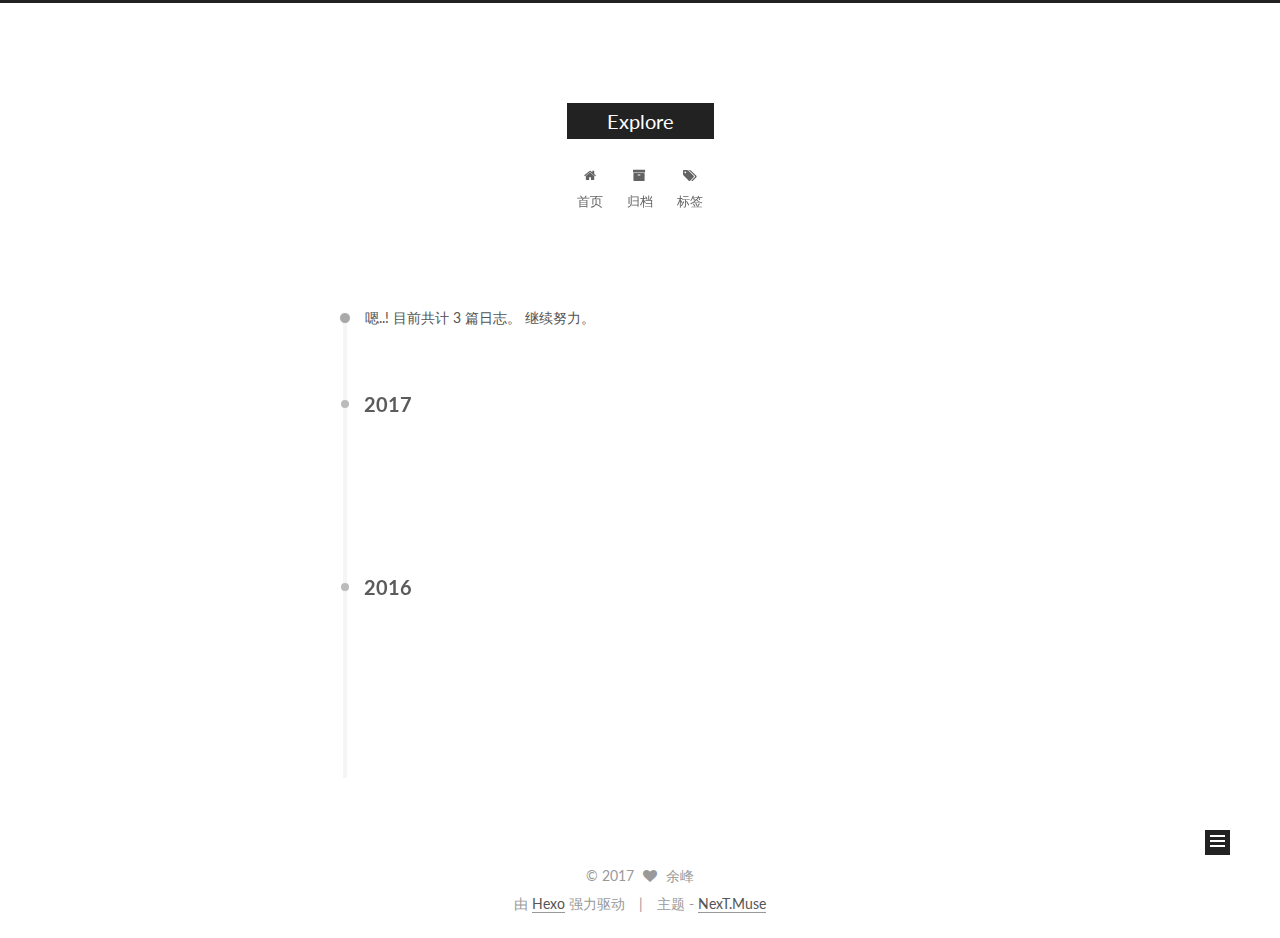
<file: archives/index.html>
<!doctype html>



  


<html class="theme-next muse use-motion" lang="zh-Hans">
<head>
  <meta charset="UTF-8"/>
<meta http-equiv="X-UA-Compatible" content="IE=edge" />
<meta name="viewport" content="width=device-width, initial-scale=1, maximum-scale=1"/>



<meta http-equiv="Cache-Control" content="no-transform" />
<meta http-equiv="Cache-Control" content="no-siteapp" />












  
  
  <link href="/lib/fancybox/source/jquery.fancybox.css?v=2.1.5" rel="stylesheet" type="text/css" />




  
  
  
  

  
    
    
  

  

  

  

  

  
    
    
    <link href="//fonts.googleapis.com/css?family=Lato:300,300italic,400,400italic,700,700italic&subset=latin,latin-ext" rel="stylesheet" type="text/css">
  






<link href="/lib/font-awesome/css/font-awesome.min.css?v=4.6.2" rel="stylesheet" type="text/css" />

<link href="/css/main.css?v=5.1.0" rel="stylesheet" type="text/css" />


  <meta name="keywords" content="Hexo, NexT" />








  <link rel="shortcut icon" type="image/x-icon" href="/favicon.ico?v=5.1.0" />






<meta property="og:type" content="website">
<meta property="og:title" content="Explore">
<meta property="og:url" content="http://yoursite.com/archives/index.html">
<meta property="og:site_name" content="Explore">
<meta name="twitter:card" content="summary">
<meta name="twitter:title" content="Explore">



<script type="text/javascript" id="hexo.configurations">
  var NexT = window.NexT || {};
  var CONFIG = {
    root: '/',
    scheme: 'Muse',
    sidebar: {"position":"left","display":"post"},
    fancybox: true,
    motion: true,
    duoshuo: {
      userId: '0',
      author: '博主'
    },
    algolia: {
      applicationID: '',
      apiKey: '',
      indexName: '',
      hits: {"per_page":10},
      labels: {"input_placeholder":"Search for Posts","hits_empty":"We didn't find any results for the search: ${query}","hits_stats":"${hits} results found in ${time} ms"}
    }
  };
</script>



  <link rel="canonical" href="http://yoursite.com/archives/"/>





  <title> 归档 | Explore </title>
</head>

<body itemscope itemtype="http://schema.org/WebPage" lang="zh-Hans">

  










  
  
    
  

  <div class="container one-collumn sidebar-position-left  page-archive  ">
    <div class="headband"></div>

    <header id="header" class="header" itemscope itemtype="http://schema.org/WPHeader">
      <div class="header-inner"><div class="site-meta ">
  

  <div class="custom-logo-site-title">
    <a href="/"  class="brand" rel="start">
      <span class="logo-line-before"><i></i></span>
      <span class="site-title">Explore</span>
      <span class="logo-line-after"><i></i></span>
    </a>
  </div>
  <p class="site-subtitle"></p>
</div>

<div class="site-nav-toggle">
  <button>
    <span class="btn-bar"></span>
    <span class="btn-bar"></span>
    <span class="btn-bar"></span>
  </button>
</div>

<nav class="site-nav">
  

  
    <ul id="menu" class="menu">
      
        
        <li class="menu-item menu-item-home">
          <a href="/" rel="section">
            
              <i class="menu-item-icon fa fa-fw fa-home"></i> <br />
            
            首页
          </a>
        </li>
      
        
        <li class="menu-item menu-item-archives">
          <a href="/archives" rel="section">
            
              <i class="menu-item-icon fa fa-fw fa-archive"></i> <br />
            
            归档
          </a>
        </li>
      
        
        <li class="menu-item menu-item-tags">
          <a href="/tags" rel="section">
            
              <i class="menu-item-icon fa fa-fw fa-tags"></i> <br />
            
            标签
          </a>
        </li>
      

      
    </ul>
  

  
</nav>



 </div>
    </header>

    <main id="main" class="main">
      <div class="main-inner">
        <div class="content-wrap">
          <div id="content" class="content">
            

  <section id="posts" class="posts-collapse">
    <span class="archive-move-on"></span>

    <span class="archive-page-counter">
      
      
      
        
      
      嗯..! 目前共计 3 篇日志。 继续努力。
    </span>

    

      
      
      

      
        
        <div class="collection-title">
          <h2 class="archive-year motion-element" id="archive-year-2017">2017</h2>
        </div>
      
      

      

  <article class="post post-type-normal" itemscope itemtype="http://schema.org/Article">
    <header class="post-header">

      <h1 class="post-title">
        
            <a class="post-title-link" href="/2017/02/26/JavaScript-Event-Loop/" itemprop="url">
              
                <span itemprop="name">JavaScript Event Loop</span>
              
            </a>
        
      </h1>

      <div class="post-meta">
        <time class="post-time" itemprop="dateCreated"
              datetime="2017-02-26T22:56:24+08:00"
              content="2017-02-26" >
          02-26
        </time>
      </div>

    </header>
  </article>



    

      
      
      

      
        
        <div class="collection-title">
          <h2 class="archive-year motion-element" id="archive-year-2016">2016</h2>
        </div>
      
      

      

  <article class="post post-type-normal" itemscope itemtype="http://schema.org/Article">
    <header class="post-header">

      <h1 class="post-title">
        
            <a class="post-title-link" href="/2016/11/24/first-night/" itemprop="url">
              
                <span itemprop="name">First Night</span>
              
            </a>
        
      </h1>

      <div class="post-meta">
        <time class="post-time" itemprop="dateCreated"
              datetime="2016-11-24T13:21:13+08:00"
              content="2016-11-24" >
          11-24
        </time>
      </div>

    </header>
  </article>



    

      
      
      

      
      

      

  <article class="post post-type-normal" itemscope itemtype="http://schema.org/Article">
    <header class="post-header">

      <h1 class="post-title">
        
            <a class="post-title-link" href="/2016/11/24/hello-world/" itemprop="url">
              
                <span itemprop="name">Hello World</span>
              
            </a>
        
      </h1>

      <div class="post-meta">
        <time class="post-time" itemprop="dateCreated"
              datetime="2016-11-24T13:14:39+08:00"
              content="2016-11-24" >
          11-24
        </time>
      </div>

    </header>
  </article>



    

  </section>

  



          </div>
          


          

        </div>
        
          
  
  <div class="sidebar-toggle">
    <div class="sidebar-toggle-line-wrap">
      <span class="sidebar-toggle-line sidebar-toggle-line-first"></span>
      <span class="sidebar-toggle-line sidebar-toggle-line-middle"></span>
      <span class="sidebar-toggle-line sidebar-toggle-line-last"></span>
    </div>
  </div>

  <aside id="sidebar" class="sidebar">
    <div class="sidebar-inner">

      

      

      <section class="site-overview sidebar-panel sidebar-panel-active">
        <div class="site-author motion-element" itemprop="author" itemscope itemtype="http://schema.org/Person">
          <img class="site-author-image" itemprop="image"
               src="/images/avatar.gif"
               alt="余峰" />
          <p class="site-author-name" itemprop="name">余峰</p>
          <p class="site-description motion-element" itemprop="description"></p>
        </div>
        <nav class="site-state motion-element">
          <div class="site-state-item site-state-posts">
            <a href="/archives">
              <span class="site-state-item-count">3</span>
              <span class="site-state-item-name">日志</span>
            </a>
          </div>

          

          

        </nav>

        

        <div class="links-of-author motion-element">
          
        </div>

        
        

        
        

        


      </section>

      

    </div>
  </aside>


        
      </div>
    </main>

    <footer id="footer" class="footer">
      <div class="footer-inner">
        <div class="copyright" >
  
  &copy; 
  <span itemprop="copyrightYear">2017</span>
  <span class="with-love">
    <i class="fa fa-heart"></i>
  </span>
  <span class="author" itemprop="copyrightHolder">余峰</span>
</div>


<div class="powered-by">
  由 <a class="theme-link" href="https://hexo.io">Hexo</a> 强力驱动
</div>

<div class="theme-info">
  主题 -
  <a class="theme-link" href="https://github.com/iissnan/hexo-theme-next">
    NexT.Muse
  </a>
</div>


        

        
      </div>
    </footer>

    <div class="back-to-top">
      <i class="fa fa-arrow-up"></i>
    </div>
  </div>

  

<script type="text/javascript">
  if (Object.prototype.toString.call(window.Promise) !== '[object Function]') {
    window.Promise = null;
  }
</script>









  



  
  <script type="text/javascript" src="/lib/jquery/index.js?v=2.1.3"></script>

  
  <script type="text/javascript" src="/lib/fastclick/lib/fastclick.min.js?v=1.0.6"></script>

  
  <script type="text/javascript" src="/lib/jquery_lazyload/jquery.lazyload.js?v=1.9.7"></script>

  
  <script type="text/javascript" src="/lib/velocity/velocity.min.js?v=1.2.1"></script>

  
  <script type="text/javascript" src="/lib/velocity/velocity.ui.min.js?v=1.2.1"></script>

  
  <script type="text/javascript" src="/lib/fancybox/source/jquery.fancybox.pack.js?v=2.1.5"></script>


  


  <script type="text/javascript" src="/js/src/utils.js?v=5.1.0"></script>

  <script type="text/javascript" src="/js/src/motion.js?v=5.1.0"></script>



  
  

  
  
    <script type="text/javascript" id="motion.page.archive">
      $('.archive-year').velocity('transition.slideLeftIn');
    </script>
  


  


  <script type="text/javascript" src="/js/src/bootstrap.js?v=5.1.0"></script>



  



  




	




  
  

  

  

  

  


</body>
</html>
</file>
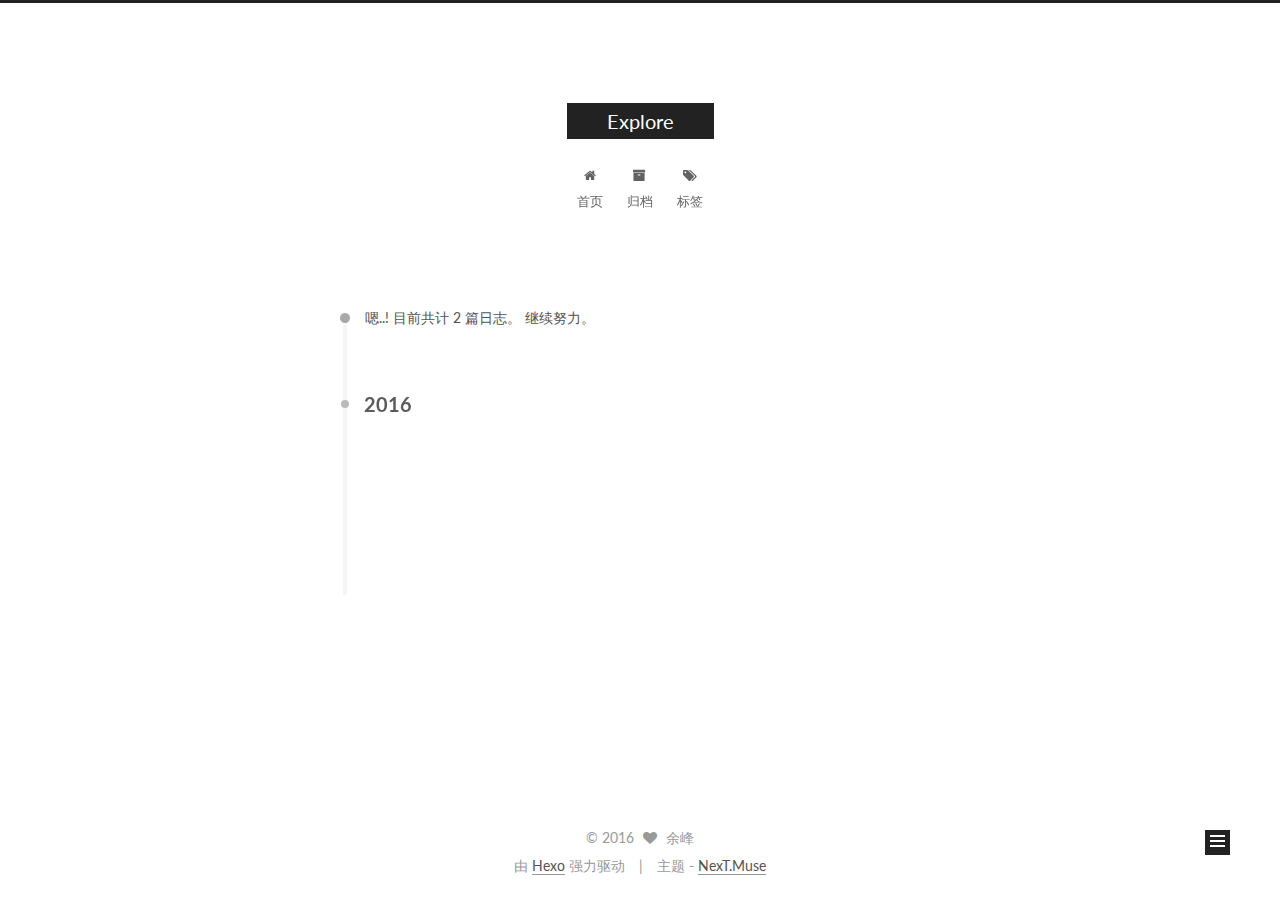
<file: archives/2016/index.html>
<!doctype html>



  


<html class="theme-next muse use-motion" lang="zh-Hans">
<head>
  <meta charset="UTF-8"/>
<meta http-equiv="X-UA-Compatible" content="IE=edge" />
<meta name="viewport" content="width=device-width, initial-scale=1, maximum-scale=1"/>



<meta http-equiv="Cache-Control" content="no-transform" />
<meta http-equiv="Cache-Control" content="no-siteapp" />












  
  
  <link href="/lib/fancybox/source/jquery.fancybox.css?v=2.1.5" rel="stylesheet" type="text/css" />




  
  
  
  

  
    
    
  

  

  

  

  

  
    
    
    <link href="//fonts.googleapis.com/css?family=Lato:300,300italic,400,400italic,700,700italic&subset=latin,latin-ext" rel="stylesheet" type="text/css">
  






<link href="/lib/font-awesome/css/font-awesome.min.css?v=4.6.2" rel="stylesheet" type="text/css" />

<link href="/css/main.css?v=5.1.0" rel="stylesheet" type="text/css" />


  <meta name="keywords" content="Hexo, NexT" />








  <link rel="shortcut icon" type="image/x-icon" href="/favicon.ico?v=5.1.0" />






<meta property="og:type" content="website">
<meta property="og:title" content="Explore">
<meta property="og:url" content="http://yoursite.com/archives/2016/index.html">
<meta property="og:site_name" content="Explore">
<meta name="twitter:card" content="summary">
<meta name="twitter:title" content="Explore">



<script type="text/javascript" id="hexo.configurations">
  var NexT = window.NexT || {};
  var CONFIG = {
    root: '/',
    scheme: 'Muse',
    sidebar: {"position":"left","display":"post"},
    fancybox: true,
    motion: true,
    duoshuo: {
      userId: '0',
      author: '博主'
    },
    algolia: {
      applicationID: '',
      apiKey: '',
      indexName: '',
      hits: {"per_page":10},
      labels: {"input_placeholder":"Search for Posts","hits_empty":"We didn't find any results for the search: ${query}","hits_stats":"${hits} results found in ${time} ms"}
    }
  };
</script>



  <link rel="canonical" href="http://yoursite.com/archives/2016/"/>





  <title> 归档 | Explore </title>
</head>

<body itemscope itemtype="http://schema.org/WebPage" lang="zh-Hans">

  










  
  
    
  

  <div class="container one-collumn sidebar-position-left  page-archive  ">
    <div class="headband"></div>

    <header id="header" class="header" itemscope itemtype="http://schema.org/WPHeader">
      <div class="header-inner"><div class="site-meta ">
  

  <div class="custom-logo-site-title">
    <a href="/"  class="brand" rel="start">
      <span class="logo-line-before"><i></i></span>
      <span class="site-title">Explore</span>
      <span class="logo-line-after"><i></i></span>
    </a>
  </div>
  <p class="site-subtitle"></p>
</div>

<div class="site-nav-toggle">
  <button>
    <span class="btn-bar"></span>
    <span class="btn-bar"></span>
    <span class="btn-bar"></span>
  </button>
</div>

<nav class="site-nav">
  

  
    <ul id="menu" class="menu">
      
        
        <li class="menu-item menu-item-home">
          <a href="/" rel="section">
            
              <i class="menu-item-icon fa fa-fw fa-home"></i> <br />
            
            首页
          </a>
        </li>
      
        
        <li class="menu-item menu-item-archives">
          <a href="/archives" rel="section">
            
              <i class="menu-item-icon fa fa-fw fa-archive"></i> <br />
            
            归档
          </a>
        </li>
      
        
        <li class="menu-item menu-item-tags">
          <a href="/tags" rel="section">
            
              <i class="menu-item-icon fa fa-fw fa-tags"></i> <br />
            
            标签
          </a>
        </li>
      

      
    </ul>
  

  
</nav>



 </div>
    </header>

    <main id="main" class="main">
      <div class="main-inner">
        <div class="content-wrap">
          <div id="content" class="content">
            

  <section id="posts" class="posts-collapse">
    <span class="archive-move-on"></span>

    <span class="archive-page-counter">
      
      
      
        
      
      嗯..! 目前共计 2 篇日志。 继续努力。
    </span>

    

      
      
      

      
        
        <div class="collection-title">
          <h2 class="archive-year motion-element" id="archive-year-2016">2016</h2>
        </div>
      
      

      

  <article class="post post-type-normal" itemscope itemtype="http://schema.org/Article">
    <header class="post-header">

      <h1 class="post-title">
        
            <a class="post-title-link" href="/2016/11/24/first-night/" itemprop="url">
              
                <span itemprop="name">First Night</span>
              
            </a>
        
      </h1>

      <div class="post-meta">
        <time class="post-time" itemprop="dateCreated"
              datetime="2016-11-24T13:21:13+08:00"
              content="2016-11-24" >
          11-24
        </time>
      </div>

    </header>
  </article>



    

      
      
      

      
      

      

  <article class="post post-type-normal" itemscope itemtype="http://schema.org/Article">
    <header class="post-header">

      <h1 class="post-title">
        
            <a class="post-title-link" href="/2016/11/24/hello-world/" itemprop="url">
              
                <span itemprop="name">Hello World</span>
              
            </a>
        
      </h1>

      <div class="post-meta">
        <time class="post-time" itemprop="dateCreated"
              datetime="2016-11-24T13:14:39+08:00"
              content="2016-11-24" >
          11-24
        </time>
      </div>

    </header>
  </article>



    

  </section>

  



          </div>
          


          

        </div>
        
          
  
  <div class="sidebar-toggle">
    <div class="sidebar-toggle-line-wrap">
      <span class="sidebar-toggle-line sidebar-toggle-line-first"></span>
      <span class="sidebar-toggle-line sidebar-toggle-line-middle"></span>
      <span class="sidebar-toggle-line sidebar-toggle-line-last"></span>
    </div>
  </div>

  <aside id="sidebar" class="sidebar">
    <div class="sidebar-inner">

      

      

      <section class="site-overview sidebar-panel sidebar-panel-active">
        <div class="site-author motion-element" itemprop="author" itemscope itemtype="http://schema.org/Person">
          <img class="site-author-image" itemprop="image"
               src="/images/avatar.gif"
               alt="余峰" />
          <p class="site-author-name" itemprop="name">余峰</p>
          <p class="site-description motion-element" itemprop="description"></p>
        </div>
        <nav class="site-state motion-element">
          <div class="site-state-item site-state-posts">
            <a href="/archives">
              <span class="site-state-item-count">2</span>
              <span class="site-state-item-name">日志</span>
            </a>
          </div>

          

          

        </nav>

        

        <div class="links-of-author motion-element">
          
        </div>

        
        

        
        

        


      </section>

      

    </div>
  </aside>


        
      </div>
    </main>

    <footer id="footer" class="footer">
      <div class="footer-inner">
        <div class="copyright" >
  
  &copy; 
  <span itemprop="copyrightYear">2016</span>
  <span class="with-love">
    <i class="fa fa-heart"></i>
  </span>
  <span class="author" itemprop="copyrightHolder">余峰</span>
</div>


<div class="powered-by">
  由 <a class="theme-link" href="https://hexo.io">Hexo</a> 强力驱动
</div>

<div class="theme-info">
  主题 -
  <a class="theme-link" href="https://github.com/iissnan/hexo-theme-next">
    NexT.Muse
  </a>
</div>


        

        
      </div>
    </footer>

    <div class="back-to-top">
      <i class="fa fa-arrow-up"></i>
    </div>
  </div>

  

<script type="text/javascript">
  if (Object.prototype.toString.call(window.Promise) !== '[object Function]') {
    window.Promise = null;
  }
</script>









  



  
  <script type="text/javascript" src="/lib/jquery/index.js?v=2.1.3"></script>

  
  <script type="text/javascript" src="/lib/fastclick/lib/fastclick.min.js?v=1.0.6"></script>

  
  <script type="text/javascript" src="/lib/jquery_lazyload/jquery.lazyload.js?v=1.9.7"></script>

  
  <script type="text/javascript" src="/lib/velocity/velocity.min.js?v=1.2.1"></script>

  
  <script type="text/javascript" src="/lib/velocity/velocity.ui.min.js?v=1.2.1"></script>

  
  <script type="text/javascript" src="/lib/fancybox/source/jquery.fancybox.pack.js?v=2.1.5"></script>


  


  <script type="text/javascript" src="/js/src/utils.js?v=5.1.0"></script>

  <script type="text/javascript" src="/js/src/motion.js?v=5.1.0"></script>



  
  

  
  
    <script type="text/javascript" id="motion.page.archive">
      $('.archive-year').velocity('transition.slideLeftIn');
    </script>
  


  


  <script type="text/javascript" src="/js/src/bootstrap.js?v=5.1.0"></script>



  



  




	




  
  

  

  

  

  


</body>
</html>
</file>
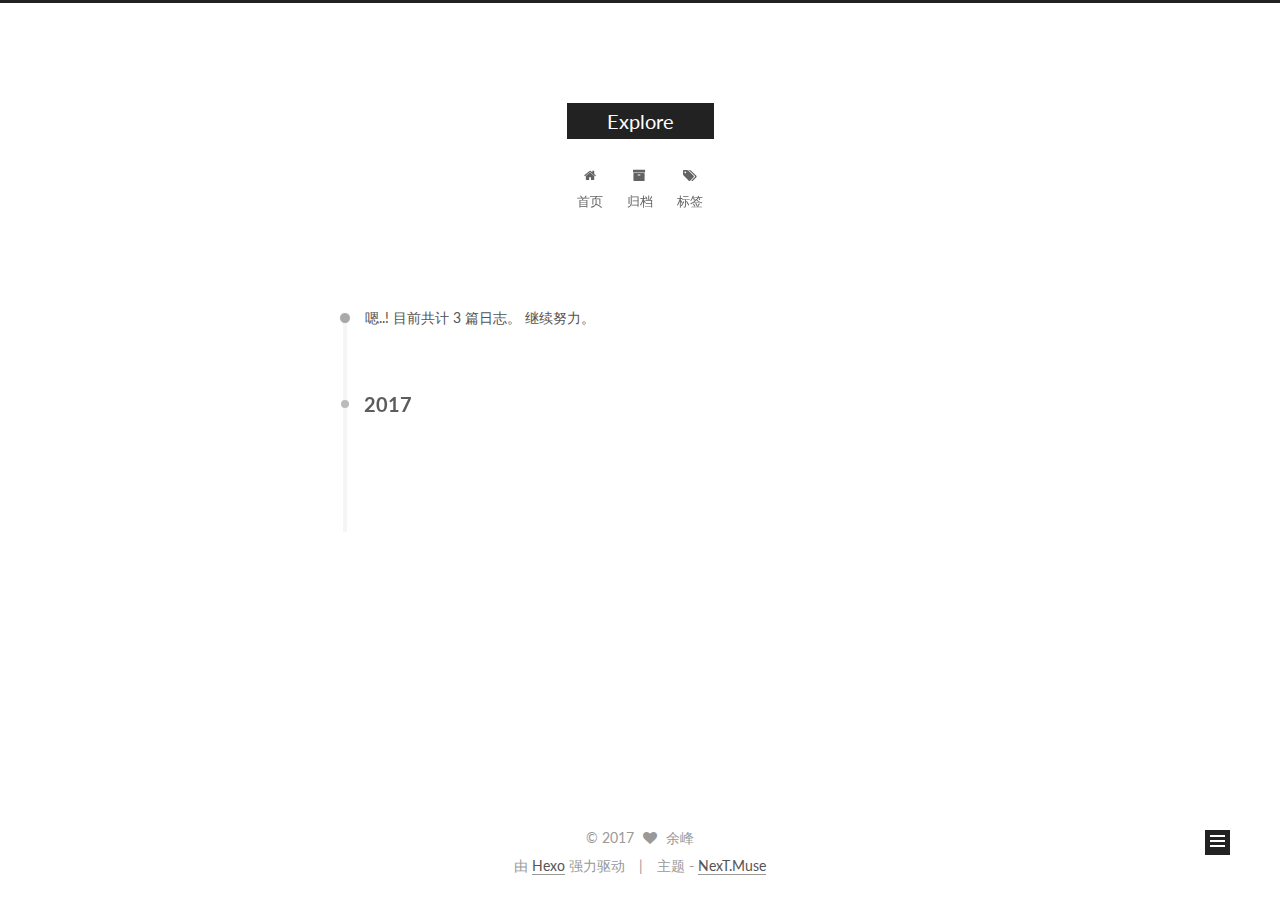
<file: archives/2017/index.html>
<!doctype html>



  


<html class="theme-next muse use-motion" lang="zh-Hans">
<head>
  <meta charset="UTF-8"/>
<meta http-equiv="X-UA-Compatible" content="IE=edge" />
<meta name="viewport" content="width=device-width, initial-scale=1, maximum-scale=1"/>



<meta http-equiv="Cache-Control" content="no-transform" />
<meta http-equiv="Cache-Control" content="no-siteapp" />












  
  
  <link href="/lib/fancybox/source/jquery.fancybox.css?v=2.1.5" rel="stylesheet" type="text/css" />




  
  
  
  

  
    
    
  

  

  

  

  

  
    
    
    <link href="//fonts.googleapis.com/css?family=Lato:300,300italic,400,400italic,700,700italic&subset=latin,latin-ext" rel="stylesheet" type="text/css">
  






<link href="/lib/font-awesome/css/font-awesome.min.css?v=4.6.2" rel="stylesheet" type="text/css" />

<link href="/css/main.css?v=5.1.0" rel="stylesheet" type="text/css" />


  <meta name="keywords" content="Hexo, NexT" />








  <link rel="shortcut icon" type="image/x-icon" href="/favicon.ico?v=5.1.0" />






<meta property="og:type" content="website">
<meta property="og:title" content="Explore">
<meta property="og:url" content="http://yoursite.com/archives/2017/index.html">
<meta property="og:site_name" content="Explore">
<meta name="twitter:card" content="summary">
<meta name="twitter:title" content="Explore">



<script type="text/javascript" id="hexo.configurations">
  var NexT = window.NexT || {};
  var CONFIG = {
    root: '/',
    scheme: 'Muse',
    sidebar: {"position":"left","display":"post"},
    fancybox: true,
    motion: true,
    duoshuo: {
      userId: '0',
      author: '博主'
    },
    algolia: {
      applicationID: '',
      apiKey: '',
      indexName: '',
      hits: {"per_page":10},
      labels: {"input_placeholder":"Search for Posts","hits_empty":"We didn't find any results for the search: ${query}","hits_stats":"${hits} results found in ${time} ms"}
    }
  };
</script>



  <link rel="canonical" href="http://yoursite.com/archives/2017/"/>





  <title> 归档 | Explore </title>
</head>

<body itemscope itemtype="http://schema.org/WebPage" lang="zh-Hans">

  










  
  
    
  

  <div class="container one-collumn sidebar-position-left  page-archive  ">
    <div class="headband"></div>

    <header id="header" class="header" itemscope itemtype="http://schema.org/WPHeader">
      <div class="header-inner"><div class="site-meta ">
  

  <div class="custom-logo-site-title">
    <a href="/"  class="brand" rel="start">
      <span class="logo-line-before"><i></i></span>
      <span class="site-title">Explore</span>
      <span class="logo-line-after"><i></i></span>
    </a>
  </div>
  <p class="site-subtitle"></p>
</div>

<div class="site-nav-toggle">
  <button>
    <span class="btn-bar"></span>
    <span class="btn-bar"></span>
    <span class="btn-bar"></span>
  </button>
</div>

<nav class="site-nav">
  

  
    <ul id="menu" class="menu">
      
        
        <li class="menu-item menu-item-home">
          <a href="/" rel="section">
            
              <i class="menu-item-icon fa fa-fw fa-home"></i> <br />
            
            首页
          </a>
        </li>
      
        
        <li class="menu-item menu-item-archives">
          <a href="/archives" rel="section">
            
              <i class="menu-item-icon fa fa-fw fa-archive"></i> <br />
            
            归档
          </a>
        </li>
      
        
        <li class="menu-item menu-item-tags">
          <a href="/tags" rel="section">
            
              <i class="menu-item-icon fa fa-fw fa-tags"></i> <br />
            
            标签
          </a>
        </li>
      

      
    </ul>
  

  
</nav>



 </div>
    </header>

    <main id="main" class="main">
      <div class="main-inner">
        <div class="content-wrap">
          <div id="content" class="content">
            

  <section id="posts" class="posts-collapse">
    <span class="archive-move-on"></span>

    <span class="archive-page-counter">
      
      
      
        
      
      嗯..! 目前共计 3 篇日志。 继续努力。
    </span>

    

      
      
      

      
        
        <div class="collection-title">
          <h2 class="archive-year motion-element" id="archive-year-2017">2017</h2>
        </div>
      
      

      

  <article class="post post-type-normal" itemscope itemtype="http://schema.org/Article">
    <header class="post-header">

      <h1 class="post-title">
        
            <a class="post-title-link" href="/2017/02/26/JavaScript-Event-Loop/" itemprop="url">
              
                <span itemprop="name">JavaScript Event Loop</span>
              
            </a>
        
      </h1>

      <div class="post-meta">
        <time class="post-time" itemprop="dateCreated"
              datetime="2017-02-26T22:56:24+08:00"
              content="2017-02-26" >
          02-26
        </time>
      </div>

    </header>
  </article>



    

  </section>

  



          </div>
          


          

        </div>
        
          
  
  <div class="sidebar-toggle">
    <div class="sidebar-toggle-line-wrap">
      <span class="sidebar-toggle-line sidebar-toggle-line-first"></span>
      <span class="sidebar-toggle-line sidebar-toggle-line-middle"></span>
      <span class="sidebar-toggle-line sidebar-toggle-line-last"></span>
    </div>
  </div>

  <aside id="sidebar" class="sidebar">
    <div class="sidebar-inner">

      

      

      <section class="site-overview sidebar-panel sidebar-panel-active">
        <div class="site-author motion-element" itemprop="author" itemscope itemtype="http://schema.org/Person">
          <img class="site-author-image" itemprop="image"
               src="/images/avatar.gif"
               alt="余峰" />
          <p class="site-author-name" itemprop="name">余峰</p>
          <p class="site-description motion-element" itemprop="description"></p>
        </div>
        <nav class="site-state motion-element">
          <div class="site-state-item site-state-posts">
            <a href="/archives">
              <span class="site-state-item-count">3</span>
              <span class="site-state-item-name">日志</span>
            </a>
          </div>

          

          

        </nav>

        

        <div class="links-of-author motion-element">
          
        </div>

        
        

        
        

        


      </section>

      

    </div>
  </aside>


        
      </div>
    </main>

    <footer id="footer" class="footer">
      <div class="footer-inner">
        <div class="copyright" >
  
  &copy; 
  <span itemprop="copyrightYear">2017</span>
  <span class="with-love">
    <i class="fa fa-heart"></i>
  </span>
  <span class="author" itemprop="copyrightHolder">余峰</span>
</div>


<div class="powered-by">
  由 <a class="theme-link" href="https://hexo.io">Hexo</a> 强力驱动
</div>

<div class="theme-info">
  主题 -
  <a class="theme-link" href="https://github.com/iissnan/hexo-theme-next">
    NexT.Muse
  </a>
</div>


        

        
      </div>
    </footer>

    <div class="back-to-top">
      <i class="fa fa-arrow-up"></i>
    </div>
  </div>

  

<script type="text/javascript">
  if (Object.prototype.toString.call(window.Promise) !== '[object Function]') {
    window.Promise = null;
  }
</script>









  



  
  <script type="text/javascript" src="/lib/jquery/index.js?v=2.1.3"></script>

  
  <script type="text/javascript" src="/lib/fastclick/lib/fastclick.min.js?v=1.0.6"></script>

  
  <script type="text/javascript" src="/lib/jquery_lazyload/jquery.lazyload.js?v=1.9.7"></script>

  
  <script type="text/javascript" src="/lib/velocity/velocity.min.js?v=1.2.1"></script>

  
  <script type="text/javascript" src="/lib/velocity/velocity.ui.min.js?v=1.2.1"></script>

  
  <script type="text/javascript" src="/lib/fancybox/source/jquery.fancybox.pack.js?v=2.1.5"></script>


  


  <script type="text/javascript" src="/js/src/utils.js?v=5.1.0"></script>

  <script type="text/javascript" src="/js/src/motion.js?v=5.1.0"></script>



  
  

  
  
    <script type="text/javascript" id="motion.page.archive">
      $('.archive-year').velocity('transition.slideLeftIn');
    </script>
  


  


  <script type="text/javascript" src="/js/src/bootstrap.js?v=5.1.0"></script>



  



  




	




  
  

  

  

  

  


</body>
</html>
</file>
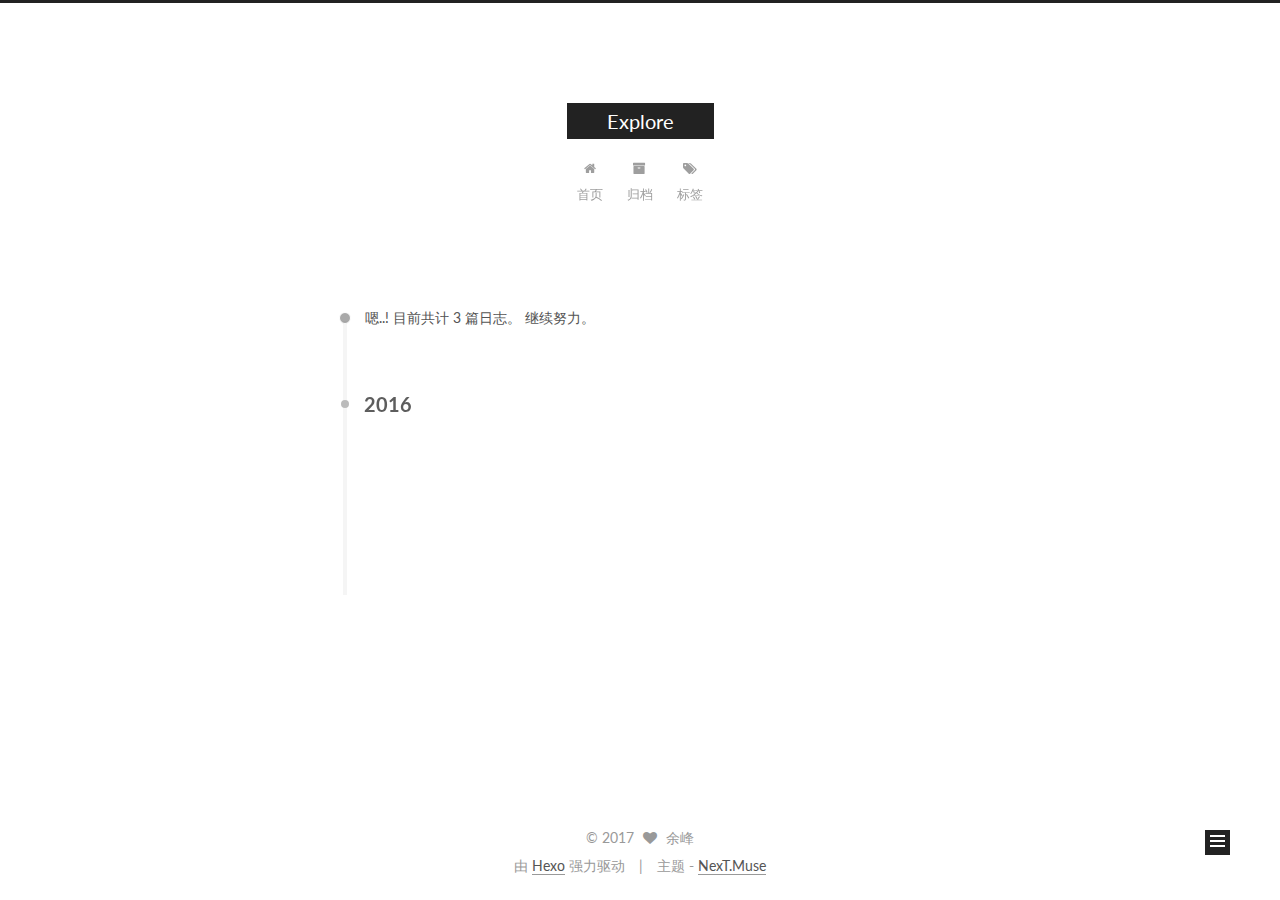
<file: archives/2016/11/index.html>
<!doctype html>



  


<html class="theme-next muse use-motion" lang="zh-Hans">
<head>
  <meta charset="UTF-8"/>
<meta http-equiv="X-UA-Compatible" content="IE=edge" />
<meta name="viewport" content="width=device-width, initial-scale=1, maximum-scale=1"/>



<meta http-equiv="Cache-Control" content="no-transform" />
<meta http-equiv="Cache-Control" content="no-siteapp" />












  
  
  <link href="/lib/fancybox/source/jquery.fancybox.css?v=2.1.5" rel="stylesheet" type="text/css" />




  
  
  
  

  
    
    
  

  

  

  

  

  
    
    
    <link href="//fonts.googleapis.com/css?family=Lato:300,300italic,400,400italic,700,700italic&subset=latin,latin-ext" rel="stylesheet" type="text/css">
  






<link href="/lib/font-awesome/css/font-awesome.min.css?v=4.6.2" rel="stylesheet" type="text/css" />

<link href="/css/main.css?v=5.1.0" rel="stylesheet" type="text/css" />


  <meta name="keywords" content="Hexo, NexT" />








  <link rel="shortcut icon" type="image/x-icon" href="/favicon.ico?v=5.1.0" />






<meta property="og:type" content="website">
<meta property="og:title" content="Explore">
<meta property="og:url" content="http://yoursite.com/archives/2016/11/index.html">
<meta property="og:site_name" content="Explore">
<meta name="twitter:card" content="summary">
<meta name="twitter:title" content="Explore">



<script type="text/javascript" id="hexo.configurations">
  var NexT = window.NexT || {};
  var CONFIG = {
    root: '/',
    scheme: 'Muse',
    sidebar: {"position":"left","display":"post"},
    fancybox: true,
    motion: true,
    duoshuo: {
      userId: '0',
      author: '博主'
    },
    algolia: {
      applicationID: '',
      apiKey: '',
      indexName: '',
      hits: {"per_page":10},
      labels: {"input_placeholder":"Search for Posts","hits_empty":"We didn't find any results for the search: ${query}","hits_stats":"${hits} results found in ${time} ms"}
    }
  };
</script>



  <link rel="canonical" href="http://yoursite.com/archives/2016/11/"/>





  <title> 归档 | Explore </title>
</head>

<body itemscope itemtype="http://schema.org/WebPage" lang="zh-Hans">

  










  
  
    
  

  <div class="container one-collumn sidebar-position-left  page-archive  ">
    <div class="headband"></div>

    <header id="header" class="header" itemscope itemtype="http://schema.org/WPHeader">
      <div class="header-inner"><div class="site-meta ">
  

  <div class="custom-logo-site-title">
    <a href="/"  class="brand" rel="start">
      <span class="logo-line-before"><i></i></span>
      <span class="site-title">Explore</span>
      <span class="logo-line-after"><i></i></span>
    </a>
  </div>
  <p class="site-subtitle"></p>
</div>

<div class="site-nav-toggle">
  <button>
    <span class="btn-bar"></span>
    <span class="btn-bar"></span>
    <span class="btn-bar"></span>
  </button>
</div>

<nav class="site-nav">
  

  
    <ul id="menu" class="menu">
      
        
        <li class="menu-item menu-item-home">
          <a href="/" rel="section">
            
              <i class="menu-item-icon fa fa-fw fa-home"></i> <br />
            
            首页
          </a>
        </li>
      
        
        <li class="menu-item menu-item-archives">
          <a href="/archives" rel="section">
            
              <i class="menu-item-icon fa fa-fw fa-archive"></i> <br />
            
            归档
          </a>
        </li>
      
        
        <li class="menu-item menu-item-tags">
          <a href="/tags" rel="section">
            
              <i class="menu-item-icon fa fa-fw fa-tags"></i> <br />
            
            标签
          </a>
        </li>
      

      
    </ul>
  

  
</nav>



 </div>
    </header>

    <main id="main" class="main">
      <div class="main-inner">
        <div class="content-wrap">
          <div id="content" class="content">
            

  <section id="posts" class="posts-collapse">
    <span class="archive-move-on"></span>

    <span class="archive-page-counter">
      
      
      
        
      
      嗯..! 目前共计 3 篇日志。 继续努力。
    </span>

    

      
      
      

      
        
        <div class="collection-title">
          <h2 class="archive-year motion-element" id="archive-year-2016">2016</h2>
        </div>
      
      

      

  <article class="post post-type-normal" itemscope itemtype="http://schema.org/Article">
    <header class="post-header">

      <h1 class="post-title">
        
            <a class="post-title-link" href="/2016/11/24/first-night/" itemprop="url">
              
                <span itemprop="name">First Night</span>
              
            </a>
        
      </h1>

      <div class="post-meta">
        <time class="post-time" itemprop="dateCreated"
              datetime="2016-11-24T13:21:13+08:00"
              content="2016-11-24" >
          11-24
        </time>
      </div>

    </header>
  </article>



    

      
      
      

      
      

      

  <article class="post post-type-normal" itemscope itemtype="http://schema.org/Article">
    <header class="post-header">

      <h1 class="post-title">
        
            <a class="post-title-link" href="/2016/11/24/hello-world/" itemprop="url">
              
                <span itemprop="name">Hello World</span>
              
            </a>
        
      </h1>

      <div class="post-meta">
        <time class="post-time" itemprop="dateCreated"
              datetime="2016-11-24T13:14:39+08:00"
              content="2016-11-24" >
          11-24
        </time>
      </div>

    </header>
  </article>



    

  </section>

  



          </div>
          


          

        </div>
        
          
  
  <div class="sidebar-toggle">
    <div class="sidebar-toggle-line-wrap">
      <span class="sidebar-toggle-line sidebar-toggle-line-first"></span>
      <span class="sidebar-toggle-line sidebar-toggle-line-middle"></span>
      <span class="sidebar-toggle-line sidebar-toggle-line-last"></span>
    </div>
  </div>

  <aside id="sidebar" class="sidebar">
    <div class="sidebar-inner">

      

      

      <section class="site-overview sidebar-panel sidebar-panel-active">
        <div class="site-author motion-element" itemprop="author" itemscope itemtype="http://schema.org/Person">
          <img class="site-author-image" itemprop="image"
               src="/images/avatar.gif"
               alt="余峰" />
          <p class="site-author-name" itemprop="name">余峰</p>
          <p class="site-description motion-element" itemprop="description"></p>
        </div>
        <nav class="site-state motion-element">
          <div class="site-state-item site-state-posts">
            <a href="/archives">
              <span class="site-state-item-count">3</span>
              <span class="site-state-item-name">日志</span>
            </a>
          </div>

          

          

        </nav>

        

        <div class="links-of-author motion-element">
          
        </div>

        
        

        
        

        


      </section>

      

    </div>
  </aside>


        
      </div>
    </main>

    <footer id="footer" class="footer">
      <div class="footer-inner">
        <div class="copyright" >
  
  &copy; 
  <span itemprop="copyrightYear">2017</span>
  <span class="with-love">
    <i class="fa fa-heart"></i>
  </span>
  <span class="author" itemprop="copyrightHolder">余峰</span>
</div>


<div class="powered-by">
  由 <a class="theme-link" href="https://hexo.io">Hexo</a> 强力驱动
</div>

<div class="theme-info">
  主题 -
  <a class="theme-link" href="https://github.com/iissnan/hexo-theme-next">
    NexT.Muse
  </a>
</div>


        

        
      </div>
    </footer>

    <div class="back-to-top">
      <i class="fa fa-arrow-up"></i>
    </div>
  </div>

  

<script type="text/javascript">
  if (Object.prototype.toString.call(window.Promise) !== '[object Function]') {
    window.Promise = null;
  }
</script>









  



  
  <script type="text/javascript" src="/lib/jquery/index.js?v=2.1.3"></script>

  
  <script type="text/javascript" src="/lib/fastclick/lib/fastclick.min.js?v=1.0.6"></script>

  
  <script type="text/javascript" src="/lib/jquery_lazyload/jquery.lazyload.js?v=1.9.7"></script>

  
  <script type="text/javascript" src="/lib/velocity/velocity.min.js?v=1.2.1"></script>

  
  <script type="text/javascript" src="/lib/velocity/velocity.ui.min.js?v=1.2.1"></script>

  
  <script type="text/javascript" src="/lib/fancybox/source/jquery.fancybox.pack.js?v=2.1.5"></script>


  


  <script type="text/javascript" src="/js/src/utils.js?v=5.1.0"></script>

  <script type="text/javascript" src="/js/src/motion.js?v=5.1.0"></script>



  
  

  
  
    <script type="text/javascript" id="motion.page.archive">
      $('.archive-year').velocity('transition.slideLeftIn');
    </script>
  


  


  <script type="text/javascript" src="/js/src/bootstrap.js?v=5.1.0"></script>



  



  




	




  
  

  

  

  

  


</body>
</html>
</file>
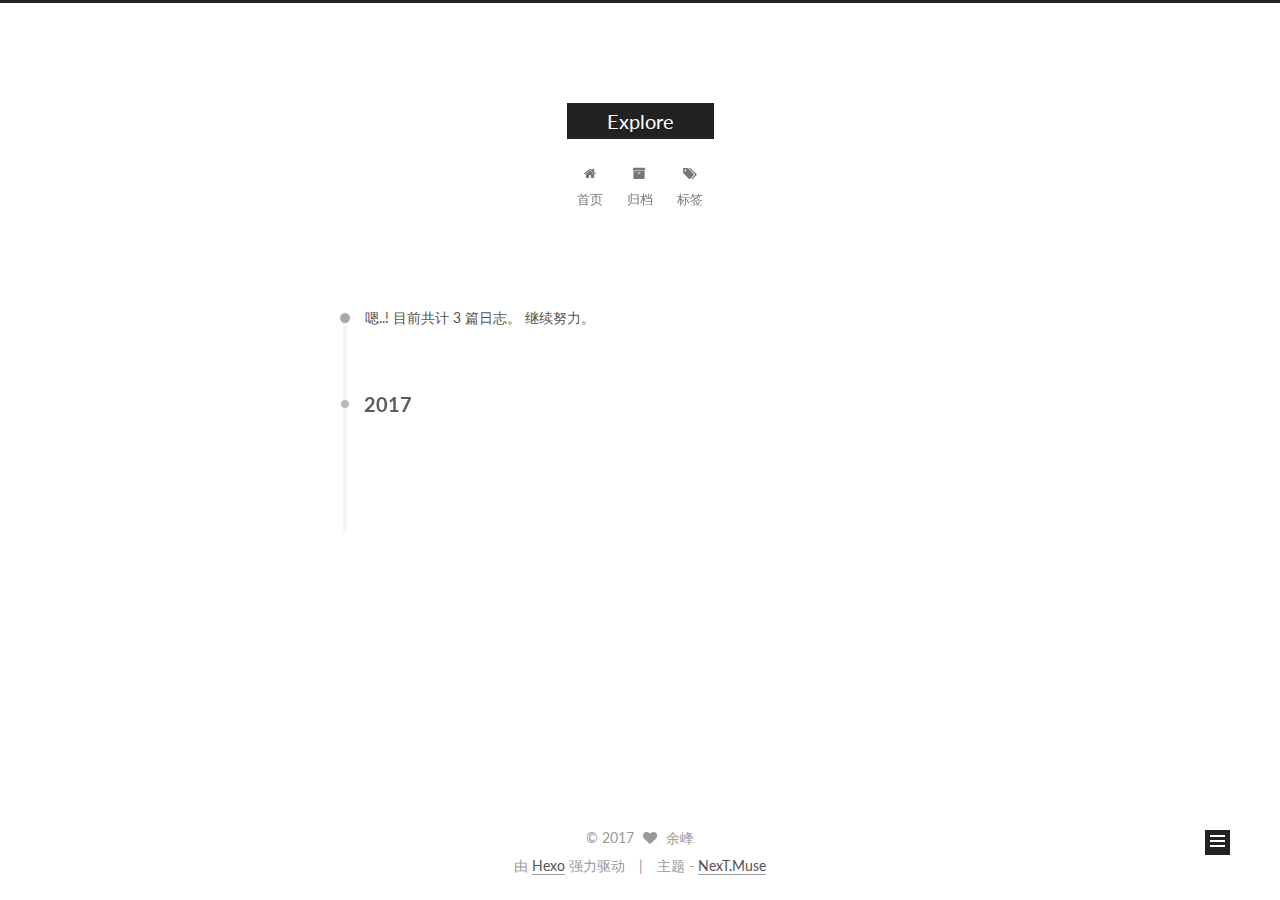
<file: archives/2017/02/index.html>
<!doctype html>



  


<html class="theme-next muse use-motion" lang="zh-Hans">
<head>
  <meta charset="UTF-8"/>
<meta http-equiv="X-UA-Compatible" content="IE=edge" />
<meta name="viewport" content="width=device-width, initial-scale=1, maximum-scale=1"/>



<meta http-equiv="Cache-Control" content="no-transform" />
<meta http-equiv="Cache-Control" content="no-siteapp" />












  
  
  <link href="/lib/fancybox/source/jquery.fancybox.css?v=2.1.5" rel="stylesheet" type="text/css" />




  
  
  
  

  
    
    
  

  

  

  

  

  
    
    
    <link href="//fonts.googleapis.com/css?family=Lato:300,300italic,400,400italic,700,700italic&subset=latin,latin-ext" rel="stylesheet" type="text/css">
  






<link href="/lib/font-awesome/css/font-awesome.min.css?v=4.6.2" rel="stylesheet" type="text/css" />

<link href="/css/main.css?v=5.1.0" rel="stylesheet" type="text/css" />


  <meta name="keywords" content="Hexo, NexT" />








  <link rel="shortcut icon" type="image/x-icon" href="/favicon.ico?v=5.1.0" />






<meta property="og:type" content="website">
<meta property="og:title" content="Explore">
<meta property="og:url" content="http://yoursite.com/archives/2017/02/index.html">
<meta property="og:site_name" content="Explore">
<meta name="twitter:card" content="summary">
<meta name="twitter:title" content="Explore">



<script type="text/javascript" id="hexo.configurations">
  var NexT = window.NexT || {};
  var CONFIG = {
    root: '/',
    scheme: 'Muse',
    sidebar: {"position":"left","display":"post"},
    fancybox: true,
    motion: true,
    duoshuo: {
      userId: '0',
      author: '博主'
    },
    algolia: {
      applicationID: '',
      apiKey: '',
      indexName: '',
      hits: {"per_page":10},
      labels: {"input_placeholder":"Search for Posts","hits_empty":"We didn't find any results for the search: ${query}","hits_stats":"${hits} results found in ${time} ms"}
    }
  };
</script>



  <link rel="canonical" href="http://yoursite.com/archives/2017/02/"/>





  <title> 归档 | Explore </title>
</head>

<body itemscope itemtype="http://schema.org/WebPage" lang="zh-Hans">

  










  
  
    
  

  <div class="container one-collumn sidebar-position-left  page-archive  ">
    <div class="headband"></div>

    <header id="header" class="header" itemscope itemtype="http://schema.org/WPHeader">
      <div class="header-inner"><div class="site-meta ">
  

  <div class="custom-logo-site-title">
    <a href="/"  class="brand" rel="start">
      <span class="logo-line-before"><i></i></span>
      <span class="site-title">Explore</span>
      <span class="logo-line-after"><i></i></span>
    </a>
  </div>
  <p class="site-subtitle"></p>
</div>

<div class="site-nav-toggle">
  <button>
    <span class="btn-bar"></span>
    <span class="btn-bar"></span>
    <span class="btn-bar"></span>
  </button>
</div>

<nav class="site-nav">
  

  
    <ul id="menu" class="menu">
      
        
        <li class="menu-item menu-item-home">
          <a href="/" rel="section">
            
              <i class="menu-item-icon fa fa-fw fa-home"></i> <br />
            
            首页
          </a>
        </li>
      
        
        <li class="menu-item menu-item-archives">
          <a href="/archives" rel="section">
            
              <i class="menu-item-icon fa fa-fw fa-archive"></i> <br />
            
            归档
          </a>
        </li>
      
        
        <li class="menu-item menu-item-tags">
          <a href="/tags" rel="section">
            
              <i class="menu-item-icon fa fa-fw fa-tags"></i> <br />
            
            标签
          </a>
        </li>
      

      
    </ul>
  

  
</nav>



 </div>
    </header>

    <main id="main" class="main">
      <div class="main-inner">
        <div class="content-wrap">
          <div id="content" class="content">
            

  <section id="posts" class="posts-collapse">
    <span class="archive-move-on"></span>

    <span class="archive-page-counter">
      
      
      
        
      
      嗯..! 目前共计 3 篇日志。 继续努力。
    </span>

    

      
      
      

      
        
        <div class="collection-title">
          <h2 class="archive-year motion-element" id="archive-year-2017">2017</h2>
        </div>
      
      

      

  <article class="post post-type-normal" itemscope itemtype="http://schema.org/Article">
    <header class="post-header">

      <h1 class="post-title">
        
            <a class="post-title-link" href="/2017/02/26/JavaScript-Event-Loop/" itemprop="url">
              
                <span itemprop="name">JavaScript Event Loop</span>
              
            </a>
        
      </h1>

      <div class="post-meta">
        <time class="post-time" itemprop="dateCreated"
              datetime="2017-02-26T22:56:24+08:00"
              content="2017-02-26" >
          02-26
        </time>
      </div>

    </header>
  </article>



    

  </section>

  



          </div>
          


          

        </div>
        
          
  
  <div class="sidebar-toggle">
    <div class="sidebar-toggle-line-wrap">
      <span class="sidebar-toggle-line sidebar-toggle-line-first"></span>
      <span class="sidebar-toggle-line sidebar-toggle-line-middle"></span>
      <span class="sidebar-toggle-line sidebar-toggle-line-last"></span>
    </div>
  </div>

  <aside id="sidebar" class="sidebar">
    <div class="sidebar-inner">

      

      

      <section class="site-overview sidebar-panel sidebar-panel-active">
        <div class="site-author motion-element" itemprop="author" itemscope itemtype="http://schema.org/Person">
          <img class="site-author-image" itemprop="image"
               src="/images/avatar.gif"
               alt="余峰" />
          <p class="site-author-name" itemprop="name">余峰</p>
          <p class="site-description motion-element" itemprop="description"></p>
        </div>
        <nav class="site-state motion-element">
          <div class="site-state-item site-state-posts">
            <a href="/archives">
              <span class="site-state-item-count">3</span>
              <span class="site-state-item-name">日志</span>
            </a>
          </div>

          

          

        </nav>

        

        <div class="links-of-author motion-element">
          
        </div>

        
        

        
        

        


      </section>

      

    </div>
  </aside>


        
      </div>
    </main>

    <footer id="footer" class="footer">
      <div class="footer-inner">
        <div class="copyright" >
  
  &copy; 
  <span itemprop="copyrightYear">2017</span>
  <span class="with-love">
    <i class="fa fa-heart"></i>
  </span>
  <span class="author" itemprop="copyrightHolder">余峰</span>
</div>


<div class="powered-by">
  由 <a class="theme-link" href="https://hexo.io">Hexo</a> 强力驱动
</div>

<div class="theme-info">
  主题 -
  <a class="theme-link" href="https://github.com/iissnan/hexo-theme-next">
    NexT.Muse
  </a>
</div>


        

        
      </div>
    </footer>

    <div class="back-to-top">
      <i class="fa fa-arrow-up"></i>
    </div>
  </div>

  

<script type="text/javascript">
  if (Object.prototype.toString.call(window.Promise) !== '[object Function]') {
    window.Promise = null;
  }
</script>









  



  
  <script type="text/javascript" src="/lib/jquery/index.js?v=2.1.3"></script>

  
  <script type="text/javascript" src="/lib/fastclick/lib/fastclick.min.js?v=1.0.6"></script>

  
  <script type="text/javascript" src="/lib/jquery_lazyload/jquery.lazyload.js?v=1.9.7"></script>

  
  <script type="text/javascript" src="/lib/velocity/velocity.min.js?v=1.2.1"></script>

  
  <script type="text/javascript" src="/lib/velocity/velocity.ui.min.js?v=1.2.1"></script>

  
  <script type="text/javascript" src="/lib/fancybox/source/jquery.fancybox.pack.js?v=2.1.5"></script>


  


  <script type="text/javascript" src="/js/src/utils.js?v=5.1.0"></script>

  <script type="text/javascript" src="/js/src/motion.js?v=5.1.0"></script>



  
  

  
  
    <script type="text/javascript" id="motion.page.archive">
      $('.archive-year').velocity('transition.slideLeftIn');
    </script>
  


  


  <script type="text/javascript" src="/js/src/bootstrap.js?v=5.1.0"></script>



  



  




	




  
  

  

  

  

  


</body>
</html>
</file>
<file: css/main.css>
/* normalize.css v3.0.2 | MIT License | git.io/normalize */
html {
  font-family: sans-serif; /* 1 */
  -ms-text-size-adjust: 100%; /* 2 */
  -webkit-text-size-adjust: 100%; /* 2 */
}
body {
  margin: 0;
}
article,
aside,
details,
figcaption,
figure,
footer,
header,
hgroup,
main,
menu,
nav,
section,
summary {
  display: block;
}
audio,
canvas,
progress,
video {
  display: inline-block; /* 1 */
  vertical-align: baseline; /* 2 */
}
audio:not([controls]) {
  display: none;
  height: 0;
}
[hidden],
template {
  display: none;
}
a {
  background-color: transparent;
}
a:active,
a:hover {
  outline: 0;
}
abbr[title] {
  border-bottom: 1px dotted;
}
b,
strong {
  font-weight: bold;
}
dfn {
  font-style: italic;
}
h1 {
  font-size: 2em;
  margin: 0.67em 0;
}
mark {
  background: #ff0;
  color: #000;
}
small {
  font-size: 80%;
}
sub,
sup {
  font-size: 75%;
  line-height: 0;
  position: relative;
  vertical-align: baseline;
}
sup {
  top: -0.5em;
}
sub {
  bottom: -0.25em;
}
img {
  border: 0;
}
svg:not(:root) {
  overflow: hidden;
}
figure {
  margin: 1em 40px;
}
hr {
  -moz-box-sizing: content-box;
  box-sizing: content-box;
  height: 0;
}
pre {
  overflow: auto;
}
code,
kbd,
pre,
samp {
  font-family: monospace, monospace;
  font-size: 1em;
}
button,
input,
optgroup,
select,
textarea {
  color: inherit; /* 1 */
  font: inherit; /* 2 */
  margin: 0; /* 3 */
}
button {
  overflow: visible;
}
button,
select {
  text-transform: none;
}
button,
html input[type="button"],
input[type="reset"],
input[type="submit"] {
  -webkit-appearance: button; /* 2 */
  cursor: pointer; /* 3 */
}
button[disabled],
html input[disabled] {
  cursor: default;
}
button::-moz-focus-inner,
input::-moz-focus-inner {
  border: 0;
  padding: 0;
}
input {
  line-height: normal;
}
input[type="checkbox"],
input[type="radio"] {
  box-sizing: border-box; /* 1 */
  padding: 0; /* 2 */
}
input[type="number"]::-webkit-inner-spin-button,
input[type="number"]::-webkit-outer-spin-button {
  height: auto;
}
input[type="search"] {
  -webkit-appearance: textfield; /* 1 */
  -moz-box-sizing: content-box;
  -webkit-box-sizing: content-box; /* 2 */
  box-sizing: content-box;
}
input[type="search"]::-webkit-search-cancel-button,
input[type="search"]::-webkit-search-decoration {
  -webkit-appearance: none;
}
fieldset {
  border: 1px solid #c0c0c0;
  margin: 0 2px;
  padding: 0.35em 0.625em 0.75em;
}
legend {
  border: 0; /* 1 */
  padding: 0; /* 2 */
}
textarea {
  overflow: auto;
}
optgroup {
  font-weight: bold;
}
table {
  border-collapse: collapse;
  border-spacing: 0;
}
td,
th {
  padding: 0;
}
::selection {
  background: #262a30;
  color: #fff;
}
body {
  position: relative;
  font-family: 'Lato', "PingFang SC", "Microsoft YaHei", sans-serif;
  font-size: 14px;
  line-height: 2;
  color: #555;
  background: #fff;
}
@media (max-width: 767px) {
  body {
    padding-right: 0 !important;
  }
}
@media (min-width: 768px) and (max-width: 991px) {
  body {
    padding-right: 0 !important;
  }
}
@media (min-width: 1600px) {
  body {
    font-size: 16px;
  }
}
h1,
h2,
h3,
h4,
h5,
h6 {
  margin: 0;
  padding: 0;
  font-weight: bold;
  line-height: 1.5;
  font-family: 'Lato', "PingFang SC", "Microsoft YaHei", sans-serif;
}
h2,
h3,
h4,
h5,
h6 {
  margin: 20px 0 15px;
}
h1 {
  font-size: 22px;
}
@media (max-width: 767px) {
  h1 {
    font-size: 18px;
  }
}
h2 {
  font-size: 20px;
}
@media (max-width: 767px) {
  h2 {
    font-size: 16px;
  }
}
h3 {
  font-size: 18px;
}
@media (max-width: 767px) {
  h3 {
    font-size: 14px;
  }
}
h4 {
  font-size: 16px;
}
@media (max-width: 767px) {
  h4 {
    font-size: 12px;
  }
}
h5 {
  font-size: 14px;
}
@media (max-width: 767px) {
  h5 {
    font-size: 10px;
  }
}
h6 {
  font-size: 12px;
}
@media (max-width: 767px) {
  h6 {
    font-size: 8px;
  }
}
p {
  margin: 0 0 25px 0;
}
a {
  color: #555;
  text-decoration: none;
  border-bottom: 1px solid #999;
  word-wrap: break-word;
}
a:hover {
  color: #222;
  border-bottom-color: #222;
}
ul {
  list-style: none;
}
blockquote {
  margin: 0;
  padding: 0;
}
img {
  display: block;
  margin: auto;
  max-width: 100%;
  height: auto;
}
hr {
  margin: 40px 0;
  height: 3px;
  border: none;
  background-color: #ddd;
  background-image: repeating-linear-gradient(-45deg, #fff, #fff 4px, transparent 4px, transparent 8px);
}
blockquote {
  padding: 0 15px;
  color: #666;
  border-left: 4px solid #ddd;
}
blockquote cite::before {
  content: "-";
  padding: 0 5px;
}
dt {
  font-weight: 700;
}
dd {
  margin: 0;
  padding: 0;
}
.text-left {
  text-align: left;
}
.text-center {
  text-align: center;
}
.text-right {
  text-align: right;
}
.text-justify {
  text-align: justify;
}
.text-nowrap {
  white-space: nowrap;
}
.text-lowercase {
  text-transform: lowercase;
}
.text-uppercase {
  text-transform: uppercase;
}
.text-capitalize {
  text-transform: capitalize;
}
.center-block {
  display: block;
  margin-left: auto;
  margin-right: auto;
}
.clearfix:before,
.clearfix:after {
  content: " ";
  display: table;
}
.clearfix:after {
  clear: both;
}
.pullquote {
  width: 45%;
}
.pullquote.left {
  float: left;
  margin-left: 5px;
  margin-right: 10px;
}
.pullquote.right {
  float: right;
  margin-left: 10px;
  margin-right: 5px;
}
.affix.affix.affix {
  position: fixed;
}
.translation {
  margin-top: -20px;
  font-size: 14px;
  color: #999;
}
.scrollbar-measure {
  width: 100px;
  height: 100px;
  overflow: scroll;
  position: absolute;
  top: -9999px;
}
.use-motion .motion-element {
  opacity: 0;
}
#local-search-input {
  padding: 3px;
  border: none;
  text-indent: 14px;
  border-radius: 0;
  width: 140px;
  outline: none;
  border-bottom: 1px solid #999;
  background: inherit;
  opacity: 0.5;
}
#local-search-input:focus {
  opacity: 1;
}
.search-icon {
  position: absolute;
  top: 9px;
}
table {
  margin: 20px 0;
  width: 100%;
  border-collapse: collapse;
  border-spacing: 0;
  border: 1px solid #ddd;
  font-size: 14px;
  table-layout: fixed;
  word-wrap: break-all;
}
table>tbody>tr:nth-of-type(odd) {
  background-color: #f9f9f9;
}
table>tbody>tr:hover {
  background-color: #f5f5f5;
}
caption,
th,
td {
  padding: 8px;
  text-align: left;
  vertical-align: middle;
  font-weight: normal;
}
th,
td {
  border-bottom: 3px solid #ddd;
  border-right: 1px solid #eee;
}
th {
  padding-bottom: 10px;
  font-weight: 700;
}
td {
  border-bottom-width: 1px;
}
html,
body {
  height: 100%;
}
.container {
  position: relative;
  min-height: 100%;
}
.header-inner {
  margin: 0 auto;
  padding: 100px 0 70px;
  width: 700px;
}
@media (min-width: 1600px) {
  .container .header-inner {
    width: 900px;
  }
}
.main {
  padding-bottom: 150px;
}
.main-inner {
  margin: 0 auto;
  width: 700px;
}
@media (min-width: 1600px) {
  .container .main-inner {
    width: 900px;
  }
}
.footer {
  position: absolute;
  left: 0;
  bottom: 0;
  width: 100%;
  min-height: 50px;
}
.footer-inner {
  box-sizing: border-box;
  margin: 20px auto;
  width: 700px;
}
@media (min-width: 1600px) {
  .container .footer-inner {
    width: 900px;
  }
}
pre,
.highlight {
  overflow: auto;
  margin: 20px 0;
  padding: 0;
  font-size: 13px;
  color: #4d4d4c;
  background: #f7f7f7;
  line-height: 1.6;
}
pre,
code {
  font-family: consolas, Menlo, "PingFang SC", "Microsoft YaHei", monospace;
}
code {
  padding: 2px 4px;
  word-wrap: break-word;
  color: #4d4d4c;
  background: #f7f7f7;
  border-radius: 3px;
  font-size: 13px;
}
pre code {
  padding: 0;
  color: #4d4d4c;
  background: none;
  text-shadow: none;
}
.highlight {
  border-radius: 1px;
}
.highlight pre {
  border: none;
  margin: 0;
  padding: 10px 0;
}
.highlight table {
  margin: 0;
  width: auto;
  border: none;
}
.highlight td {
  border: none;
  padding: 0;
}
.highlight figcaption {
  font-size: 1em;
  color: #4d4d4c;
  line-height: 1em;
  margin-bottom: 1em;
}
.highlight figcaption:before,
.highlight figcaption:after {
  content: " ";
  display: table;
}
.highlight figcaption:after {
  clear: both;
}
.highlight figcaption a {
  float: right;
  color: #4d4d4c;
}
.highlight figcaption a:hover {
  border-bottom-color: #4d4d4c;
}
.highlight .gutter pre {
  padding-left: 10px;
  padding-right: 10px;
  color: #869194;
  text-align: right;
  background-color: #eff2f3;
}
.highlight .code pre {
  padding-left: 10px;
  padding-right: 10px;
  background-color: #f7f7f7;
}
.highlight .line {
  height: 20px;
}
.gutter {
  -webkit-user-select: none;
  -moz-user-select: none;
  -ms-user-select: none;
  user-select: none;
}
.gist table {
  width: auto;
}
.gist table td {
  border: none;
}
pre .deletion {
  background: #fdd;
}
pre .addition {
  background: #dfd;
}
pre .meta {
  color: #8959a8;
}
pre .comment {
  color: #8e908c;
}
pre .variable,
pre .attribute,
pre .tag,
pre .regexp,
pre .ruby .constant,
pre .xml .tag .title,
pre .xml .pi,
pre .xml .doctype,
pre .html .doctype,
pre .css .id,
pre .css .class,
pre .css .pseudo {
  color: #c82829;
}
pre .number,
pre .preprocessor,
pre .built_in,
pre .literal,
pre .params,
pre .constant,
pre .command {
  color: #f5871f;
}
pre .ruby .class .title,
pre .css .rules .attribute,
pre .string,
pre .value,
pre .inheritance,
pre .header,
pre .ruby .symbol,
pre .xml .cdata,
pre .special,
pre .number,
pre .formula {
  color: #718c00;
}
pre .title,
pre .css .hexcolor {
  color: #3e999f;
}
pre .function,
pre .python .decorator,
pre .python .title,
pre .ruby .function .title,
pre .ruby .title .keyword,
pre .perl .sub,
pre .javascript .title,
pre .coffeescript .title {
  color: #4271ae;
}
pre .keyword,
pre .javascript .function {
  color: #8959a8;
}
.full-image.full-image.full-image {
  border: none;
  max-width: 100%;
  width: auto;
  margin: 20px auto;
}
@media (min-width: 992px) {
  .full-image.full-image.full-image {
    max-width: none;
    width: 126%;
    margin: 0 -13%;
  }
}
.blockquote-center,
.page-home .post-type-quote blockquote,
.page-post-detail .post-type-quote blockquote {
  position: relative;
  margin: 40px 0;
  padding: 0;
  border-left: none;
  text-align: center;
}
.blockquote-center::before,
.page-home .post-type-quote blockquote::before,
.page-post-detail .post-type-quote blockquote::before,
.blockquote-center::after,
.page-home .post-type-quote blockquote::after,
.page-post-detail .post-type-quote blockquote::after {
  position: absolute;
  content: ' ';
  display: block;
  width: 100%;
  height: 24px;
  opacity: 0.2;
  background-repeat: no-repeat;
  background-position: 0 -6px;
  background-size: 22px 22px;
}
.blockquote-center::before,
.page-home .post-type-quote blockquote::before,
.page-post-detail .post-type-quote blockquote::before {
  top: -20px;
  background-image: url("../images/quote-l.svg");
  border-top: 1px solid #ccc;
}
.blockquote-center::after,
.page-home .post-type-quote blockquote::after,
.page-post-detail .post-type-quote blockquote::after {
  bottom: -20px;
  background-image: url("../images/quote-r.svg");
  border-bottom: 1px solid #ccc;
  background-position: 100% 8px;
}
.blockquote-center p,
.page-home .post-type-quote blockquote p,
.page-post-detail .post-type-quote blockquote p,
.blockquote-center div,
.page-home .post-type-quote blockquote div,
.page-post-detail .post-type-quote blockquote div {
  text-align: center;
}
.post .post-body .group-picture img {
  box-sizing: border-box;
  padding: 0 3px;
  border: none;
}
.post .group-picture-row {
  overflow: hidden;
  margin-top: 6px;
}
.post .group-picture-row:first-child {
  margin-top: 0;
}
.post .group-picture-column {
  float: left;
}
.page-post-detail .post-body .group-picture-column {
  float: none;
  margin-top: 10px;
  width: auto !important;
}
.page-post-detail .post-body .group-picture-column img {
  margin: 0 auto;
}
.page-archive .group-picture-container {
  overflow: hidden;
}
.page-archive .group-picture-row {
  float: left;
}
.page-archive .group-picture-row:first-child {
  margin-top: 6px;
}
.page-archive .group-picture-column {
  max-width: 150px;
  max-height: 150px;
}
.note {
  padding: 20px;
  margin: 20px 0;
  border: 1px solid #eee;
  border-left-width: 5px;
  border-radius: 3px;
}
.note h2,
.note h3,
.note h4,
.note h5,
.note h6 {
  margin-top: 0;
  margin-bottom: 5px;
}
.note p:last-child {
  margin-bottom: 0;
}
.note code {
  border-radius: 3px;
}
.note+.note {
  margin-top: -5px;
}
.default {
  border-left-color: #777;
}
.default h2,
.default h3,
.default h4,
.default h5,
.default h6 {
  color: #777;
}
.primary {
  border-left-color: #428bca;
}
.primary h2,
.primary h3,
.primary h4,
.primary h5,
.primary h6 {
  color: #428bca;
}
.success {
  border-left-color: #5cb85c;
}
.success h2,
.success h3,
.success h4,
.success h5,
.success h6 {
  color: #5cb85c;
}
.danger {
  border-left-color: #d9534f;
}
.danger h2,
.danger h3,
.danger h4,
.danger h5,
.danger h6 {
  color: #d9534f;
}
.warning {
  border-left-color: #f0ad4e;
}
.warning h2,
.warning h3,
.warning h4,
.warning h5,
.warning h6 {
  color: #f0ad4e;
}
.info {
  border-left-color: #5bc0de;
}
.info h2,
.info h3,
.info h4,
.info h5,
.info h6 {
  color: #5bc0de;
}
.btn {
  display: inline-block;
  padding: 0 20px;
  font-size: 14px;
  color: #fff;
  background: #222;
  border: 2px solid #222;
  text-decoration: none;
  border-radius: 0;
  transition-property: background-color;
  transition-duration: 0.2s;
  transition-timing-function: ease-in-out;
  transition-delay: 0s;
}
.btn:hover,
.post-more-link .btn:hover {
  border-color: #222;
  color: #222;
  background: #fff;
}
.btn-bar {
  display: block;
  width: 22px;
  height: 2px;
  background: #555;
  border-radius: 1px;
}
.btn-bar+.btn-bar {
  margin-top: 4px;
}
.pagination {
  margin: 120px 0 40px;
  text-align: center;
  border-top: 1px solid #eee;
}
.page-number-basic,
.pagination .prev,
.pagination .next,
.pagination .page-number,
.pagination .space {
  display: inline-block;
  position: relative;
  top: -1px;
  margin: 0 10px;
  padding: 0 10px;
  line-height: 30px;
}
@media (max-width: 767px) {
  .page-number-basic,
  .pagination .prev,
  .pagination .next,
  .pagination .page-number,
  .pagination .space {
    margin: 0 5px;
  }
}
.pagination .prev,
.pagination .next,
.pagination .page-number {
  border-bottom: 0;
  border-top: 1px solid #eee;
  transition-property: border-color;
  transition-duration: 0.2s;
  transition-timing-function: ease-in-out;
  transition-delay: 0s;
}
.pagination .prev:hover,
.pagination .next:hover,
.pagination .page-number:hover {
  border-top-color: #222;
}
.pagination .space {
  padding: 0;
  margin: 0;
}
.pagination .prev {
  margin-left: 0;
}
.pagination .next {
  margin-right: 0;
}
.pagination .page-number.current {
  color: #fff;
  background: #ccc;
  border-top-color: #ccc;
}
@media (max-width: 767px) {
  .pagination {
    border-top: none;
  }
  .pagination .prev,
  .pagination .next,
  .pagination .page-number {
    margin-bottom: 10px;
    border-top: 0;
    border-bottom: 1px solid #eee;
  }
  .pagination .prev:hover,
  .pagination .next:hover,
  .pagination .page-number:hover {
    border-bottom-color: #222;
  }
}
.comments {
  margin: 60px 20px 0;
}
.tag-cloud {
  text-align: center;
}
.tag-cloud a {
  display: inline-block;
  margin: 10px;
}
.back-to-top {
  box-sizing: border-box;
  position: fixed;
  bottom: -100px;
  right: 50px;
  z-index: 1050;
  padding: 0 6px;
  width: 25px;
  background: #222;
  font-size: 12px;
  opacity: 1;
  color: #fff;
  cursor: pointer;
  text-align: center;
  -webkit-transform: translateZ(0);
  transition-property: bottom;
  transition-duration: 0.2s;
  transition-timing-function: ease-in-out;
  transition-delay: 0s;
}
@media (max-width: 767px) {
  .back-to-top {
    display: none;
  }
}
@media (min-width: 768px) and (max-width: 991px) {
  .back-to-top {
    display: none;
  }
}
.back-to-top.back-to-top-on {
  bottom: 19px;
}
.header {
  background: #fff;
}
.header-inner {
  position: relative;
}
.headband {
  height: 3px;
  background: #222;
}
.site-meta {
  margin: 0;
  text-align: center;
}
@media (max-width: 767px) {
  .site-meta {
    text-align: center;
  }
}
.brand {
  position: relative;
  display: inline-block;
  padding: 0 40px;
  color: #fff;
  background: #222;
  border-bottom: none;
}
.brand:hover {
  color: #fff;
}
.logo {
  display: inline-block;
  margin-right: 5px;
  line-height: 36px;
  vertical-align: top;
}
.site-title {
  display: inline-block;
  vertical-align: top;
  line-height: 36px;
  font-size: 20px;
  font-weight: normal;
  font-family: 'Lato', "PingFang SC", "Microsoft YaHei", sans-serif;
}
.site-subtitle {
  margin-top: 10px;
  font-size: 13px;
  color: #999;
}
.use-motion .brand {
  opacity: 0;
}
.use-motion .logo,
.use-motion .site-title,
.use-motion .site-subtitle {
  opacity: 0;
  position: relative;
  top: -10px;
}
.site-nav-toggle {
  display: none;
  position: absolute;
  top: 10px;
  left: 10px;
}
@media (max-width: 767px) {
  .site-nav-toggle {
    display: block;
  }
}
.site-nav-toggle button {
  margin-top: 2px;
  padding: 9px 10px;
  background: transparent;
  border: none;
}
@media (max-width: 767px) {
  .site-nav {
    display: none;
    margin: 0 -10px;
    padding: 0 10px;
    clear: both;
    border-top: 1px solid #ddd;
  }
}
@media (min-width: 768px) and (max-width: 991px) {
  .site-nav {
    display: block !important;
  }
}
@media (min-width: 992px) {
  .site-nav {
    display: block !important;
  }
}
.menu {
  margin-top: 20px;
  padding-left: 0;
  text-align: center;
}
.menu .menu-item {
  display: inline-block;
  margin: 0 10px;
}
@media screen and (max-width: 767px) {
  .menu .menu-item {
    margin-top: 10px;
  }
}
.menu .menu-item a {
  display: block;
  font-size: 13px;
  text-transform: capitalize;
  line-height: inherit;
  border-bottom: 1px solid transparent;
  transition-property: border-color;
  transition-duration: 0.2s;
  transition-timing-function: ease-in-out;
  transition-delay: 0s;
}
.menu .menu-item a:hover {
  border-bottom-color: #222;
}
.menu .menu-item .fa {
  margin-right: 5px;
}
.use-motion .menu-item {
  opacity: 0;
}
.post-body {
  font-family: 'Lato', "PingFang SC", "Microsoft YaHei", sans-serif;
}
@media (max-width: 767px) {
  .post-body {
    word-break: break-word;
  }
}
.post-body .fancybox img {
  display: block !important;
  margin: 0 auto;
  cursor: pointer;
  cursor: zoom-in;
  cursor: -webkit-zoom-in;
}
.post-body .image-caption,
.post-body .figure .caption {
  margin: 10px auto 15px;
  text-align: center;
  font-size: 14px;
  color: #999;
  font-weight: bold;
  line-height: 1;
}
.post-sticky-flag {
  display: inline-block;
  font-size: 16px;
  -ms-transform: rotate(30deg);
  -webkit-transform: rotate(30deg);
  -moz-transform: rotate(30deg);
  -ms-transform: rotate(30deg);
  -o-transform: rotate(30deg);
  transform: rotate(30deg);
}
.posts-expand {
  padding-top: 40px;
}
@media (max-width: 767px) {
  .posts-expand {
    margin: 0 20px;
  }
  .post-body pre,
  .post-body .highlight {
    padding: 10px;
  }
  .post-body pre .gutter pre,
  .post-body .highlight .gutter pre {
    padding-right: 10px;
  }
}
@media (min-width: 992px) {
  .posts-expand .post-body {
    text-align: justify;
  }
}
.posts-expand .post-body h2,
.posts-expand .post-body h3,
.posts-expand .post-body h4,
.posts-expand .post-body h5,
.posts-expand .post-body h6 {
  padding-top: 10px;
}
.posts-expand .post-body h2 .header-anchor,
.posts-expand .post-body h3 .header-anchor,
.posts-expand .post-body h4 .header-anchor,
.posts-expand .post-body h5 .header-anchor,
.posts-expand .post-body h6 .header-anchor {
  float: right;
  margin-left: 10px;
  color: #ccc;
  border-bottom-style: none;
  visibility: hidden;
}
.posts-expand .post-body h2 .header-anchor:hover,
.posts-expand .post-body h3 .header-anchor:hover,
.posts-expand .post-body h4 .header-anchor:hover,
.posts-expand .post-body h5 .header-anchor:hover,
.posts-expand .post-body h6 .header-anchor:hover {
  color: inherit;
}
.posts-expand .post-body h2:hover .header-anchor,
.posts-expand .post-body h3:hover .header-anchor,
.posts-expand .post-body h4:hover .header-anchor,
.posts-expand .post-body h5:hover .header-anchor,
.posts-expand .post-body h6:hover .header-anchor {
  visibility: visible;
}
.posts-expand .post-body ul li {
  list-style: circle;
}
.posts-expand .post-body img {
  box-sizing: border-box;
  margin: auto;
  padding: 3px;
  border: 1px solid #ddd;
}
.posts-expand .fancybox img {
  margin: 0 auto;
}
@media (max-width: 767px) {
  .posts-collapse {
    margin: 0 20px;
  }
  .posts-collapse .post-title,
  .posts-collapse .post-meta {
    display: block;
    width: auto;
    text-align: left;
  }
}
.posts-collapse {
  position: relative;
  z-index: 1010;
  margin-left: 55px;
}
.posts-collapse::after {
  content: " ";
  position: absolute;
  top: 20px;
  left: 0;
  margin-left: -2px;
  width: 4px;
  height: 100%;
  background: #f5f5f5;
  z-index: -1;
}
@media (max-width: 767px) {
  .posts-collapse {
    margin: 0 20px;
  }
}
.posts-collapse .collection-title {
  position: relative;
  margin: 60px 0;
}
.posts-collapse .collection-title h2 {
  margin-left: 20px;
}
.posts-collapse .collection-title small {
  color: #bbb;
}
.posts-collapse .collection-title::before {
  content: " ";
  position: absolute;
  left: 0;
  top: 50%;
  margin-left: -4px;
  margin-top: -4px;
  width: 8px;
  height: 8px;
  background: #bbb;
  border-radius: 50%;
}
.posts-collapse .post {
  margin: 30px 0;
}
.posts-collapse .post-header {
  position: relative;
  transition-duration: 0.2s;
  transition-timing-function: ease-in-out;
  transition-delay: 0s;
  transition-property: border;
  border-bottom: 1px dashed #ccc;
}
.posts-collapse .post-header::before {
  content: " ";
  position: absolute;
  left: 0;
  top: 12px;
  width: 6px;
  height: 6px;
  margin-left: -4px;
  background: #bbb;
  border-radius: 50%;
  border: 1px solid #fff;
  transition-duration: 0.2s;
  transition-timing-function: ease-in-out;
  transition-delay: 0s;
  transition-property: background;
}
.posts-collapse .post-header:hover {
  border-bottom-color: #666;
}
.posts-collapse .post-header:hover::before {
  background: #222;
}
.posts-collapse .post-meta {
  position: absolute;
  font-size: 12px;
  left: 20px;
  top: 5px;
}
.posts-collapse .post-comments-count {
  display: none;
}
.posts-collapse .post-title {
  margin-left: 60px;
  font-size: 16px;
  font-weight: normal;
  line-height: inherit;
}
.posts-collapse .post-title::after {
  margin-left: 3px;
  opacity: 0.6;
}
.posts-collapse .post-title a {
  color: #666;
  border-bottom: none;
}
.page-home .post-type-quote .post-header,
.page-post-detail .post-type-quote .post-header,
.page-home .post-type-quote .post-tags,
.page-post-detail .post-type-quote .post-tags {
  display: none;
}
.posts-expand .post-title {
  font-size: 26px;
  text-align: center;
  word-break: break-word;
  font-weight: 400;
}
@media (max-width: 767px) {
  .posts-expand .post-title {
    font-size: 22px;
  }
}
.posts-expand .post-title-link {
  display: inline-block;
  position: relative;
  color: #555;
  border-bottom: none;
  line-height: 1.2;
  vertical-align: top;
}
.posts-expand .post-title-link::before {
  content: "";
  position: absolute;
  width: 100%;
  height: 2px;
  bottom: 0;
  left: 0;
  background-color: #000;
  visibility: hidden;
  -webkit-transform: scaleX(0);
  -moz-transform: scaleX(0);
  -ms-transform: scaleX(0);
  -o-transform: scaleX(0);
  transform: scaleX(0);
  transition-duration: 0.2s;
  transition-timing-function: ease-in-out;
  transition-delay: 0s;
}
.posts-expand .post-title-link:hover::before {
  visibility: visible;
  -webkit-transform: scaleX(1);
  -moz-transform: scaleX(1);
  -ms-transform: scaleX(1);
  -o-transform: scaleX(1);
  transform: scaleX(1);
}
.posts-expand .post-title-link .fa {
  font-size: 16px;
}
.posts-expand .post-meta {
  margin: 3px 0 60px 0;
  color: #999;
  font-family: 'Lato', "PingFang SC", "Microsoft YaHei", sans-serif;
  font-size: 12px;
  text-align: center;
}
.posts-expand .post-meta .post-category-list {
  display: inline-block;
  margin: 0;
  padding: 3px;
}
.posts-expand .post-meta .post-category-list-link {
  color: #999;
}
.posts-expand .post-meta .post-description {
  font-size: 14px;
  margin-top: 2px;
}
.post-meta-divider {
  margin: 0 0.5em;
}
.post-meta-item-icon {
  display: none;
  margin-right: 3px;
}
@media (min-width: 768px) and (max-width: 991px) {
  .post-meta-item-icon {
    display: inline-block;
  }
}
@media (max-width: 767px) {
  .post-meta-item-icon {
    display: inline-block;
  }
}
@media (min-width: 768px) and (max-width: 991px) {
  .post-meta-item-text {
    display: none;
  }
}
@media (max-width: 767px) {
  .post-meta-item-text {
    display: none;
  }
}
@media (max-width: 767px) {
  .posts-expand .post-comments-count {
    display: none;
  }
}
.post-more-link {
  margin-top: 50px;
}
.post-more-link .btn {
  color: #fff;
  font-size: 14px;
  background: #222;
  border-radius: 0;
  line-height: 2;
}
.posts-expand .post-tags {
  margin-top: 40px;
  text-align: center;
}
.posts-expand .post-tags a {
  display: inline-block;
  margin-right: 10px;
  font-size: 13px;
}
.post-nav {
  display: table;
  margin-top: 60px;
  width: 100%;
  border-top: 1px solid #eee;
}
.post-nav-divider {
  display: table-cell;
  width: 10%;
}
.post-nav-item {
  display: table-cell;
  padding: 10px 0 0 0;
  width: 45%;
  vertical-align: top;
}
.post-nav-item a {
  position: relative;
  display: block;
  line-height: 25px;
  font-size: 14px;
  color: #555;
  border-bottom: none;
}
.post-nav-item a:hover {
  color: #222;
  border-bottom: none;
}
.post-nav-item a:active {
  top: 2px;
}
.post-nav-item .fa {
  position: absolute;
  top: 8px;
  left: 0;
  font-size: 12px;
}
.post-nav-next a {
  padding-left: 15px;
}
.post-nav-prev {
  text-align: right;
}
.post-nav-prev a {
  padding-right: 15px;
}
.post-nav-prev .fa {
  right: 0;
  left: auto;
}
.posts-expand .post-eof {
  display: block;
  margin: 80px auto 60px;
  width: 8%;
  height: 1px;
  background: #ccc;
  text-align: center;
}
.post:last-child .post-eof.post-eof.post-eof {
  display: none;
}
.post-gallery {
  display: table;
  table-layout: fixed;
  width: 100%;
  border-collapse: separate;
}
.post-gallery-row {
  display: table-row;
}
.post-gallery .post-gallery-img {
  display: table-cell;
  text-align: center;
  vertical-align: middle;
  border: none;
}
.post-gallery .post-gallery-img img {
  max-width: 100%;
  max-height: 100%;
  border: none;
}
.fancybox-close,
.fancybox-close:hover {
  border: none;
}
.sidebar {
  position: fixed;
  right: 0;
  top: 0;
  bottom: 0;
  width: 0;
  z-index: 1040;
  box-shadow: inset 0 2px 6px #000;
  background: #222;
  -webkit-transform: translateZ(0);
}
.sidebar a {
  color: #999;
  border-bottom-color: #555;
}
.sidebar a:hover {
  color: #eee;
}
@media (min-width: 768px) and (max-width: 991px) {
  .sidebar {
    display: none !important;
  }
}
@media (max-width: 767px) {
  .sidebar {
    display: none !important;
  }
}
.sidebar-inner {
  position: relative;
  padding: 20px 10px;
  color: #999;
  text-align: center;
}
.sidebar-toggle {
  position: fixed;
  right: 50px;
  bottom: 45px;
  width: 15px;
  height: 15px;
  padding: 5px;
  background: #222;
  line-height: 0;
  z-index: 1050;
  cursor: pointer;
  -webkit-transform: translateZ(0);
}
@media (min-width: 768px) and (max-width: 991px) {
  .sidebar-toggle {
    display: none;
  }
}
@media (max-width: 767px) {
  .sidebar-toggle {
    display: none;
  }
}
.sidebar-toggle-line {
  position: relative;
  display: inline-block;
  vertical-align: top;
  height: 2px;
  width: 100%;
  background: #fff;
  margin-top: 3px;
}
.sidebar-toggle-line:first-child {
  margin-top: 0;
}
.site-author-image {
  display: block;
  margin: 0 auto;
  padding: 2px;
  max-width: 96px;
  height: auto;
  border: 2px solid #333;
}
.site-author-name {
  margin: 5px 0 0;
  text-align: center;
  color: #f5f5f5;
  font-weight: normal;
}
.site-description {
  margin-top: 5px;
  text-align: center;
  font-size: 14px;
  color: #999;
}
.site-state {
  overflow: hidden;
  line-height: 1.4;
  white-space: nowrap;
  text-align: center;
}
.site-state-item {
  display: inline-block;
  padding: 0 15px;
  border-left: 1px solid #333;
}
.site-state-item:first-child {
  border-left: none;
}
.site-state-item a {
  border-bottom: none;
}
.site-state-item-count {
  display: block;
  text-align: center;
  color: inherit;
  font-weight: 600;
  font-size: 18px;
}
.site-state-item-name {
  font-size: 13px;
  color: inherit;
}
.feed-link {
  margin-top: 20px;
}
.feed-link a {
  display: inline-block;
  padding: 0 15px;
  color: #fc6423;
  border: 1px solid #fc6423;
  border-radius: 4px;
}
.feed-link a i {
  color: #fc6423;
  font-size: 14px;
}
.feed-link a:hover {
  color: #fff;
  background: #fc6423;
}
.feed-link a:hover i {
  color: #fff;
}
.links-of-author {
  margin-top: 20px;
}
.links-of-author a {
  display: inline-block;
  vertical-align: middle;
  margin-right: 10px;
  margin-bottom: 10px;
  border-bottom-color: #555;
  font-size: 13px;
}
.links-of-author a:before {
  display: inline-block;
  vertical-align: middle;
  margin-right: 3px;
  content: " ";
  width: 4px;
  height: 4px;
  border-radius: 50%;
  background: #ff445b;
}
.links-of-blogroll {
  font-size: 13px;
}
.links-of-blogroll-title {
  margin-top: 20px;
  font-size: 14px;
  font-weight: 600;
}
.links-of-blogroll-list {
  margin: 0;
  padding: 0;
}
.links-of-blogroll-item {
  padding: 2px 10px;
}
.sidebar-nav {
  margin: 0 0 20px;
  padding-left: 0;
}
.sidebar-nav li {
  display: inline-block;
  cursor: pointer;
  border-bottom: 1px solid transparent;
  font-size: 14px;
  color: #555;
}
.sidebar-nav li:hover {
  color: #f5f5f5;
}
.page-post-detail .sidebar-nav-toc {
  padding: 0 5px;
}
.page-post-detail .sidebar-nav-overview {
  margin-left: 10px;
}
.sidebar-nav .sidebar-nav-active {
  color: #87daff;
  border-bottom-color: #87daff;
}
.sidebar-nav .sidebar-nav-active:hover {
  color: #87daff;
}
.sidebar-panel {
  display: none;
}
.sidebar-panel-active {
  display: block;
}
.post-toc-empty {
  font-size: 14px;
  color: #666;
}
.post-toc-wrap {
  overflow: hidden;
}
.post-toc {
  overflow: auto;
}
.post-toc ol {
  margin: 0;
  padding: 0 2px 5px 10px;
  text-align: left;
  list-style: none;
  font-size: 14px;
}
.post-toc ol > ol {
  padding-left: 0;
}
.post-toc ol a {
  transition-duration: 0.2s;
  transition-timing-function: ease-in-out;
  transition-delay: 0s;
  transition-property: all;
  color: #999;
  border-bottom-color: #555;
}
.post-toc ol a:hover {
  color: #ccc;
  border-bottom-color: #ccc;
}
.post-toc .nav-item {
  overflow: hidden;
  text-overflow: ellipsis;
  white-space: nowrap;
  line-height: 1.8;
}
.post-toc .nav .nav-child {
  display: none;
}
.post-toc .nav .active > .nav-child {
  display: block;
}
.post-toc .nav .active-current > .nav-child {
  display: block;
}
.post-toc .nav .active-current > .nav-child > .nav-item {
  display: block;
}
.post-toc .nav .active > a {
  color: #87daff;
  border-bottom-color: #87daff;
}
.post-toc .nav .active-current > a {
  color: #87daff;
}
.post-toc .nav .active-current > a:hover {
  color: #87daff;
}
.footer {
  font-size: 14px;
  color: #999;
}
.footer img {
  border: none;
}
.footer-inner {
  text-align: center;
}
.with-love {
  display: inline-block;
  margin: 0 5px;
}
.powered-by,
.theme-info {
  display: inline-block;
}
.powered-by {
  margin-right: 10px;
}
.powered-by::after {
  content: "|";
  padding-left: 10px;
}
.cc-license {
  margin-top: 10px;
  text-align: center;
}
.cc-license .cc-opacity {
  opacity: 0.7;
  border-bottom: none;
}
.cc-license .cc-opacity:hover {
  opacity: 0.9;
}
.cc-license img {
  display: inline-block;
}
.theme-next #ds-thread #ds-reset {
  color: #555;
}
.theme-next #ds-thread #ds-reset .ds-replybox {
  margin-bottom: 30px;
}
.theme-next #ds-thread #ds-reset .ds-replybox .ds-avatar,
.theme-next #ds-reset .ds-avatar img {
  box-shadow: none;
}
.theme-next #ds-thread #ds-reset .ds-textarea-wrapper {
  border-color: #c7d4e1;
  background: none;
  border-top-right-radius: 3px;
  border-top-left-radius: 3px;
}
.theme-next #ds-thread #ds-reset .ds-textarea-wrapper textarea {
  height: 60px;
}
.theme-next #ds-reset .ds-rounded-top {
  border-radius: 0;
}
.theme-next #ds-thread #ds-reset .ds-post-toolbar {
  box-sizing: border-box;
  border: 1px solid #c7d4e1;
  background: #f6f8fa;
}
.theme-next #ds-thread #ds-reset .ds-post-options {
  height: 40px;
  border: none;
  background: none;
}
.theme-next #ds-thread #ds-reset .ds-toolbar-buttons {
  top: 11px;
}
.theme-next #ds-thread #ds-reset .ds-sync {
  top: 5px;
}
.theme-next #ds-thread #ds-reset .ds-post-button {
  top: 4px;
  right: 5px;
  width: 90px;
  height: 30px;
  border: 1px solid #c5ced7;
  border-radius: 3px;
  background-image: linear-gradient(#fbfbfc, #f5f7f9);
  color: #60676d;
}
.theme-next #ds-thread #ds-reset .ds-post-button:hover {
  background-position: 0 -30px;
  color: #60676d;
}
.theme-next #ds-thread #ds-reset .ds-comments-info {
  padding: 10px 0;
}
.theme-next #ds-thread #ds-reset .ds-sort {
  display: none;
}
.theme-next #ds-thread #ds-reset li.ds-tab a.ds-current {
  border: none;
  background: #f6f8fa;
  color: #60676d;
}
.theme-next #ds-thread #ds-reset li.ds-tab a.ds-current:hover {
  background-color: #e9f0f7;
  color: #60676d;
}
.theme-next #ds-thread #ds-reset li.ds-tab a {
  border-radius: 2px;
  padding: 5px;
}
.theme-next #ds-thread #ds-reset .ds-login-buttons p {
  color: #999;
  line-height: 36px;
}
.theme-next #ds-thread #ds-reset .ds-login-buttons .ds-service-list li {
  height: 28px;
}
.theme-next #ds-thread #ds-reset .ds-service-list a {
  background: none;
  padding: 5px;
  border: 1px solid;
  border-radius: 3px;
  text-align: center;
}
.theme-next #ds-thread #ds-reset .ds-service-list a:hover {
  color: #fff;
  background: #666;
}
.theme-next #ds-thread #ds-reset .ds-service-list .ds-weibo {
  color: #fc9b00;
  border-color: #fc9b00;
}
.theme-next #ds-thread #ds-reset .ds-service-list .ds-weibo:hover {
  background: #fc9b00;
}
.theme-next #ds-thread #ds-reset .ds-service-list .ds-qq {
  color: #60a3ec;
  border-color: #60a3ec;
}
.theme-next #ds-thread #ds-reset .ds-service-list .ds-qq:hover {
  background: #60a3ec;
}
.theme-next #ds-thread #ds-reset .ds-service-list .ds-renren {
  color: #2e7ac4;
  border-color: #2e7ac4;
}
.theme-next #ds-thread #ds-reset .ds-service-list .ds-renren:hover {
  background: #2e7ac4;
}
.theme-next #ds-thread #ds-reset .ds-service-list .ds-douban {
  color: #37994c;
  border-color: #37994c;
}
.theme-next #ds-thread #ds-reset .ds-service-list .ds-douban:hover {
  background: #37994c;
}
.theme-next #ds-thread #ds-reset .ds-service-list .ds-kaixin {
  color: #fef20d;
  border-color: #fef20d;
}
.theme-next #ds-thread #ds-reset .ds-service-list .ds-kaixin:hover {
  background: #fef20d;
}
.theme-next #ds-thread #ds-reset .ds-service-list .ds-netease {
  color: #f00;
  border-color: #f00;
}
.theme-next #ds-thread #ds-reset .ds-service-list .ds-netease:hover {
  background: #f00;
}
.theme-next #ds-thread #ds-reset .ds-service-list .ds-sohu {
  color: #ffcb05;
  border-color: #ffcb05;
}
.theme-next #ds-thread #ds-reset .ds-service-list .ds-sohu:hover {
  background: #ffcb05;
}
.theme-next #ds-thread #ds-reset .ds-service-list .ds-baidu {
  color: #2831e0;
  border-color: #2831e0;
}
.theme-next #ds-thread #ds-reset .ds-service-list .ds-baidu:hover {
  background: #2831e0;
}
.theme-next #ds-thread #ds-reset .ds-service-list .ds-google {
  color: #166bec;
  border-color: #166bec;
}
.theme-next #ds-thread #ds-reset .ds-service-list .ds-google:hover {
  background: #166bec;
}
.theme-next #ds-thread #ds-reset .ds-service-list .ds-weixin {
  color: #00ce0d;
  border-color: #00ce0d;
}
.theme-next #ds-thread #ds-reset .ds-service-list .ds-weixin:hover {
  background: #00ce0d;
}
.theme-next #ds-thread #ds-reset .ds-service-list .ds-more-services {
  border: none;
}
.theme-next #ds-thread #ds-reset .ds-service-list .ds-more-services:hover {
  background: none;
}
.theme-next #ds-reset .duoshuo-ua-admin {
  display: inline-block;
  color: #f00;
}
.theme-next #ds-reset .duoshuo-ua-platform,
.theme-next #ds-reset .duoshuo-ua-browser {
  color: #ccc;
}
.theme-next #ds-reset .duoshuo-ua-platform .fa,
.theme-next #ds-reset .duoshuo-ua-browser .fa {
  display: inline-block;
  margin-right: 3px;
}
.theme-next #ds-reset .duoshuo-ua-separator {
  display: inline-block;
  margin-left: 5px;
}
.theme-next .this_ua {
  background-color: #ccc !important;
  border-radius: 4px;
  padding: 0 5px !important;
  margin: 1px 1px !important;
  border: 1px solid #bbb !important;
  color: #fff;
  display: inline-block !important;
}
.theme-next .this_ua.admin {
  background-color: #d9534f !important;
  border-color: #d9534f !important;
}
.theme-next .this_ua.platform.iOS,
.theme-next .this_ua.platform.Mac,
.theme-next .this_ua.platform.Windows {
  background-color: #39b3d7 !important;
  border-color: #46b8da !important;
}
.theme-next .this_ua.platform.Linux {
  background-color: #3a3a3a !important;
  border-color: #1f1f1f !important;
}
.theme-next .this_ua.platform.Android {
  background-color: #00c47d !important;
  border-color: #01b171 !important;
}
.theme-next .this_ua.browser.Mobile,
.theme-next .this_ua.browser.Chrome {
  background-color: #5cb85c !important;
  border-color: #4cae4c !important;
}
.theme-next .this_ua.browser.Firefox {
  background-color: #f0ad4e !important;
  border-color: #eea236 !important;
}
.theme-next .this_ua.browser.Maxthon,
.theme-next .this_ua.browser.IE {
  background-color: #428bca !important;
  border-color: #357ebd !important;
}
.theme-next .this_ua.browser.baidu,
.theme-next .this_ua.browser.UCBrowser,
.theme-next .this_ua.browser.Opera {
  background-color: #d9534f !important;
  border-color: #d43f3a !important;
}
.theme-next .this_ua.browser.Android,
.theme-next .this_ua.browser.QQBrowser {
  background-color: #78ace9 !important;
  border-color: #4cae4c !important;
}
.post-spread {
  margin-top: 20px;
  text-align: center;
}
.jiathis_style {
  display: inline-block;
}
.jiathis_style a {
  border: none;
}
.post-spread {
  margin-top: 20px;
  text-align: center;
}
.bdshare-slide-button-box a {
  border: none;
}
.bdsharebuttonbox {
  display: inline-block;
}
.bdsharebuttonbox a {
  border: none;
}
ul.search-result-list {
  padding-left: 0px;
  margin: 0px 5px 0px 8px;
}
p.search-result {
  border-bottom: 1px dashed #ccc;
  padding: 5px 0;
}
a.search-result-title {
  font-weight: bold;
}
a.search-result {
  border-bottom: transparent;
  display: block;
  white-space: nowrap;
  overflow: hidden;
  text-overflow: ellipsis;
}
.search-keyword {
  border-bottom: 1px dashed #f00;
  font-size: 14px;
  font-weight: bold;
  color: #f00;
}
#local-search-result {
  height: 88%;
  overflow: auto;
}
.popup {
  display: none;
  position: fixed;
  top: 10%;
  left: 50%;
  width: 700px;
  height: 80%;
  margin-left: -350px;
  padding: 3px 0 0 10px;
  background: #fff;
  color: #333;
  z-index: 9999;
  border-radius: 5px;
}
@media (max-width: 767px) {
  .popup {
    padding: 3px;
    top: 0;
    left: 0;
    margin: 0;
    width: 100%;
    height: 100%;
    border-radius: 0px;
  }
}
.popoverlay {
  position: fixed;
  width: 100%;
  height: 100%;
  top: 0px;
  left: 0px;
  z-index: 2080;
  background-color: rgba(0,0,0,0.3);
}
#local-search-input {
  margin-bottom: 10px;
  padding: 10px;
  width: 97%;
  font-size: 18px;
}
.popup .fa-search {
  padding-top: 8px;
}
.popup-btn-close {
  position: absolute;
  top: 6px;
  right: 14px;
  color: #4ebd79;
  font-size: 14px;
  font-weight: bold;
  text-transform: uppercase;
  cursor: pointer;
}
#no-result {
  position: absolute;
  left: 44%;
  top: 42%;
  color: #ccc;
}
.site-uv,
.site-pv,
.page-pv {
  display: inline-block;
}
.site-uv .busuanzi-value,
.site-pv .busuanzi-value,
.page-pv .busuanzi-value {
  margin: 0 5px;
}
.site-uv {
  margin-right: 10px;
}
.site-uv::after {
  content: "|";
  padding-left: 10px;
}
.use-motion .post {
  opacity: 0;
}
.page-archive .archive-page-counter {
  position: relative;
  top: 3px;
  left: 20px;
}
@media (max-width: 767px) {
  .page-archive .archive-page-counter {
    top: 5px;
  }
}
.page-archive .posts-collapse .archive-move-on {
  position: absolute;
  top: 11px;
  left: 0;
  margin-left: -6px;
  width: 10px;
  height: 10px;
  opacity: 0.5;
  background: #555;
  border: 1px solid #fff;
  border-radius: 50%;
}
.category-all-page .category-all-title {
  text-align: center;
}
.category-all-page .category-all {
  margin-top: 20px;
}
.category-all-page .category-list {
  margin: 0;
  padding: 0;
  list-style: none;
}
.category-all-page .category-list-item {
  margin: 5px 10px;
}
.category-all-page .category-list-count {
  color: #bbb;
}
.category-all-page .category-list-count:before {
  display: inline;
  content: " (";
}
.category-all-page .category-list-count:after {
  display: inline;
  content: ") ";
}
.category-all-page .category-list-child {
  padding-left: 10px;
}
#schedule ul#event-list {
  padding-left: 30px;
}
#schedule ul#event-list hr {
  margin: 20px 0 45px 0 !important;
  background: #222;
}
#schedule ul#event-list hr:after {
  display: inline-block;
  content: 'NOW';
  background: #222;
  color: #fff;
  font-weight: bold;
  text-align: right;
  padding: 0 5px;
}
#schedule ul#event-list li.event {
  margin: 20px 0px;
  background: #f9f9f9;
  padding-left: 10px;
  min-height: 40px;
}
#schedule ul#event-list li.event h2.event-summary {
  margin: 0;
  padding-bottom: 3px;
}
#schedule ul#event-list li.event h2.event-summary:before {
  display: inline-block;
  font-family: FontAwesome;
  font-size: 8px;
  content: '\f111';
  vertical-align: middle;
  margin-right: 25px;
  color: #bbb;
}
#schedule ul#event-list li.event span.event-relative-time {
  display: inline-block;
  font-size: 12px;
  font-weight: 400;
  padding-left: 12px;
  color: #bbb;
}
#schedule ul#event-list li.event span.event-details {
  display: block;
  color: #bbb;
  margin-left: 56px;
  padding-top: 3px;
  padding-bottom: 6px;
  text-indent: -24px;
  line-height: 18px;
}
#schedule ul#event-list li.event span.event-details:before {
  text-indent: 0;
  display: inline-block;
  width: 14px;
  font-family: FontAwesome;
  text-align: center;
  margin-right: 9px;
  color: #bbb;
}
#schedule ul#event-list li.event span.event-details.event-location:before {
  content: '\f041';
}
#schedule ul#event-list li.event span.event-details.event-duration:before {
  content: '\f017';
}
#schedule ul#event-list li.event-past {
  background: #fcfcfc;
}
#schedule ul#event-list li.event-past > * {
  opacity: 0.6;
}
#schedule ul#event-list li.event-past h2.event-summary {
  color: #bbb;
}
#schedule ul#event-list li.event-past h2.event-summary:before {
  color: #dfdfdf;
}
#schedule ul#event-list li.event-now {
  background: #222;
  color: #fff;
  padding: 15px 0 15px 10px;
}
#schedule ul#event-list li.event-now h2.event-summary:before {
  -webkit-transform: scale(1.2);
  -moz-transform: scale(1.2);
  -ms-transform: scale(1.2);
  -o-transform: scale(1.2);
  transform: scale(1.2);
  color: #fff;
  animation: dot-flash 1s alternate infinite ease-in-out;
}
#schedule ul#event-list li.event-now * {
  color: #fff !important;
}
@-moz-keyframes dot-flash {
  from {
    opacity: 1;
    -webkit-transform: scale(1.1);
    -moz-transform: scale(1.1);
    -ms-transform: scale(1.1);
    -o-transform: scale(1.1);
    transform: scale(1.1);
  }
  to {
    opacity: 0;
    -webkit-transform: scale(1);
    -moz-transform: scale(1);
    -ms-transform: scale(1);
    -o-transform: scale(1);
    transform: scale(1);
  }
}
@-webkit-keyframes dot-flash {
  from {
    opacity: 1;
    -webkit-transform: scale(1.1);
    -moz-transform: scale(1.1);
    -ms-transform: scale(1.1);
    -o-transform: scale(1.1);
    transform: scale(1.1);
  }
  to {
    opacity: 0;
    -webkit-transform: scale(1);
    -moz-transform: scale(1);
    -ms-transform: scale(1);
    -o-transform: scale(1);
    transform: scale(1);
  }
}
@-o-keyframes dot-flash {
  from {
    opacity: 1;
    -webkit-transform: scale(1.1);
    -moz-transform: scale(1.1);
    -ms-transform: scale(1.1);
    -o-transform: scale(1.1);
    transform: scale(1.1);
  }
  to {
    opacity: 0;
    -webkit-transform: scale(1);
    -moz-transform: scale(1);
    -ms-transform: scale(1);
    -o-transform: scale(1);
    transform: scale(1);
  }
}
@keyframes dot-flash {
  from {
    opacity: 1;
    -webkit-transform: scale(1.1);
    -moz-transform: scale(1.1);
    -ms-transform: scale(1.1);
    -o-transform: scale(1.1);
    transform: scale(1.1);
  }
  to {
    opacity: 0;
    -webkit-transform: scale(1);
    -moz-transform: scale(1);
    -ms-transform: scale(1);
    -o-transform: scale(1);
    transform: scale(1);
  }
}
.page-post-detail .sidebar-toggle-line {
  background: #87daff;
}
.page-post-detail .comments {
  overflow: hidden;
}
@media (max-width: 767px) {
  .header-inner,
  .container .main-inner,
  .footer-inner {
    width: auto;
  }
}
embed {
  display: block;
  margin: 0px auto 25px auto;
}
.custom-logo .site-meta-headline {
  text-align: center;
}
.custom-logo .brand {
  background: none;
}
.custom-logo .site-title {
  margin: 10px auto 0;
  font-size: 24px;
  color: #222;
}
.custom-logo .site-title a {
  border: none;
}
.custom-logo-image {
  margin: 0 auto;
  padding: 5px;
  max-width: 150px;
  background: #fff;
}
@media (max-width: 767px) {
  .site-nav {
    position: absolute;
    left: 0;
    top: 52px;
    margin: 0;
    width: 100%;
    padding: 0;
    background: #fff;
    border-bottom: 1px solid #ddd;
    z-index: 1;
  }
}
@media (max-width: 767px) {
  .menu {
    text-align: left;
  }
}
@media (max-width: 767px) {
  .menu .menu-item {
    display: block;
    margin: 0 10px;
    vertical-align: top;
  }
}
@media (max-width: 767px) {
  .menu .menu-item br {
    display: none;
  }
}
@media (max-width: 767px) {
  .menu .menu-item a {
    padding: 5px 10px;
  }
}
.menu .menu-item .fa {
  margin-right: 0;
}
.site-search form {
  display: none;
}
.links-of-blogroll-inline .links-of-blogroll-item {
  display: inline-block;
}
</file>
